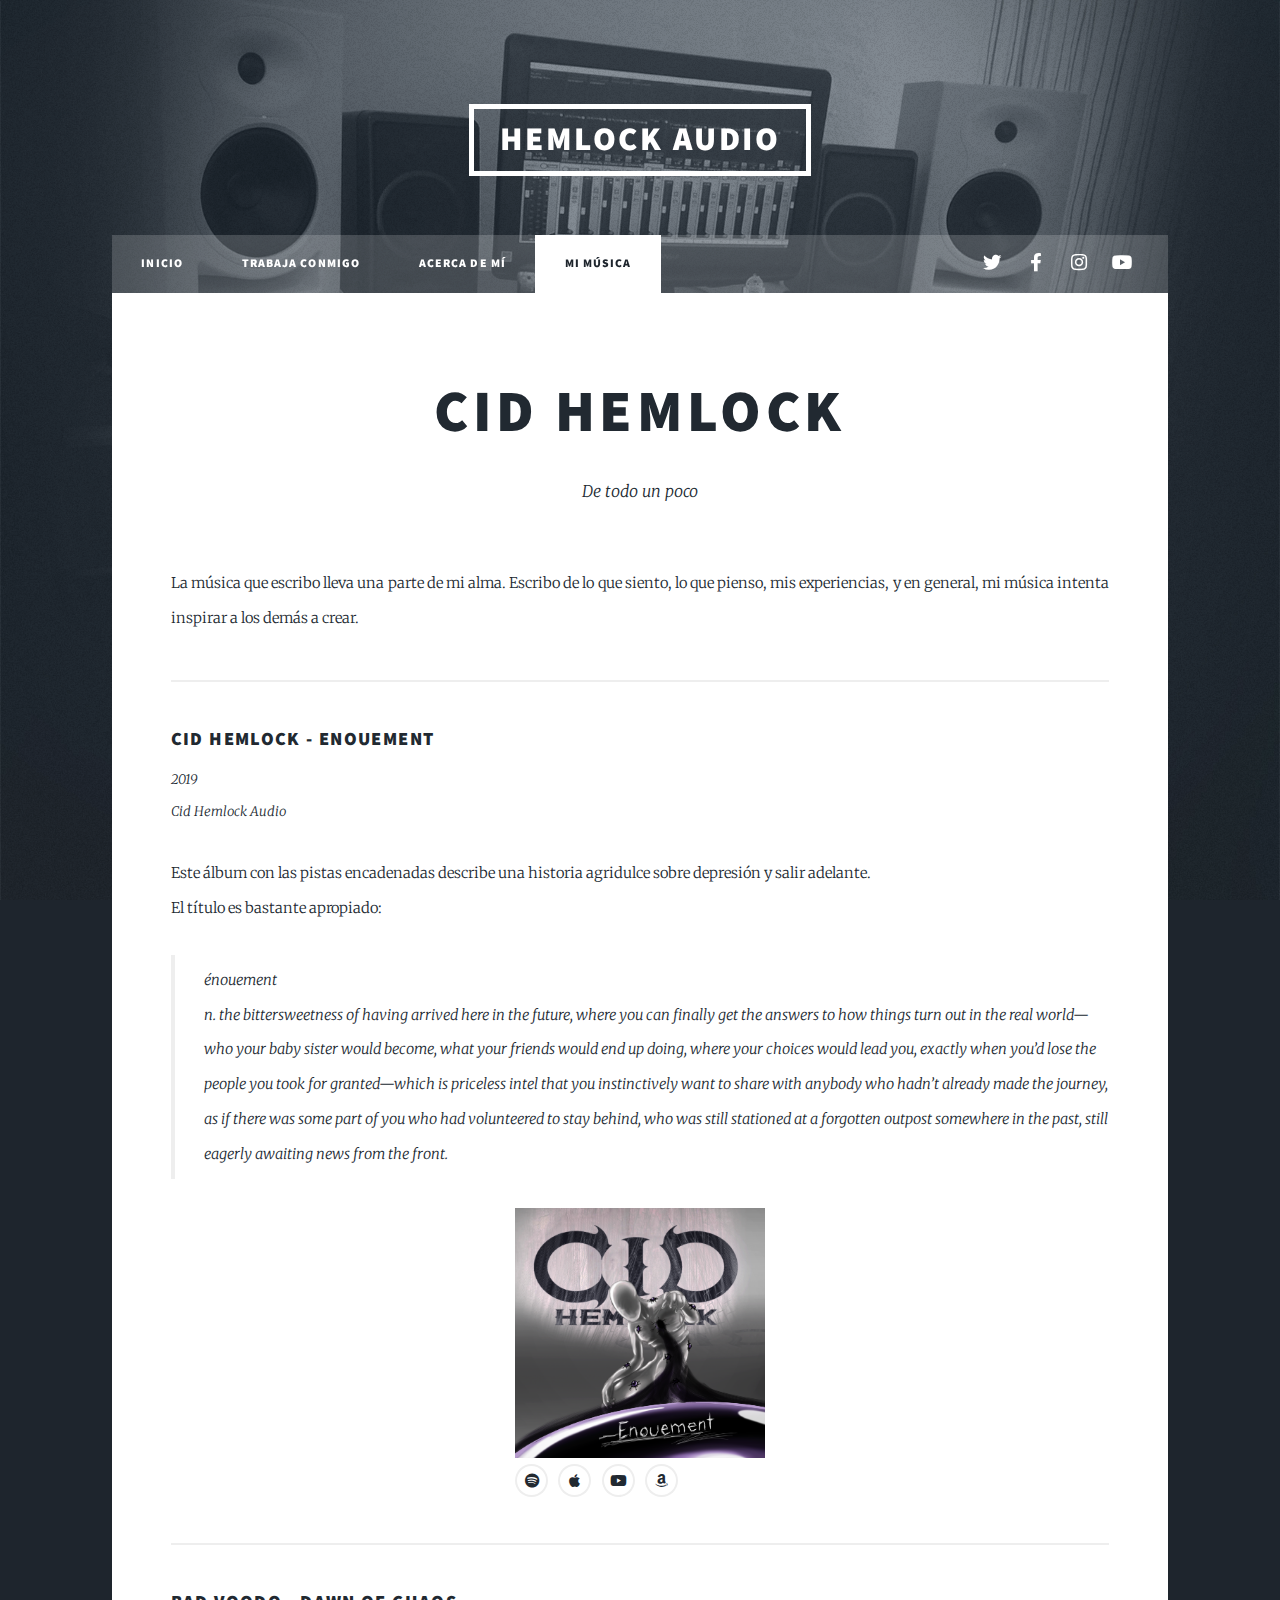
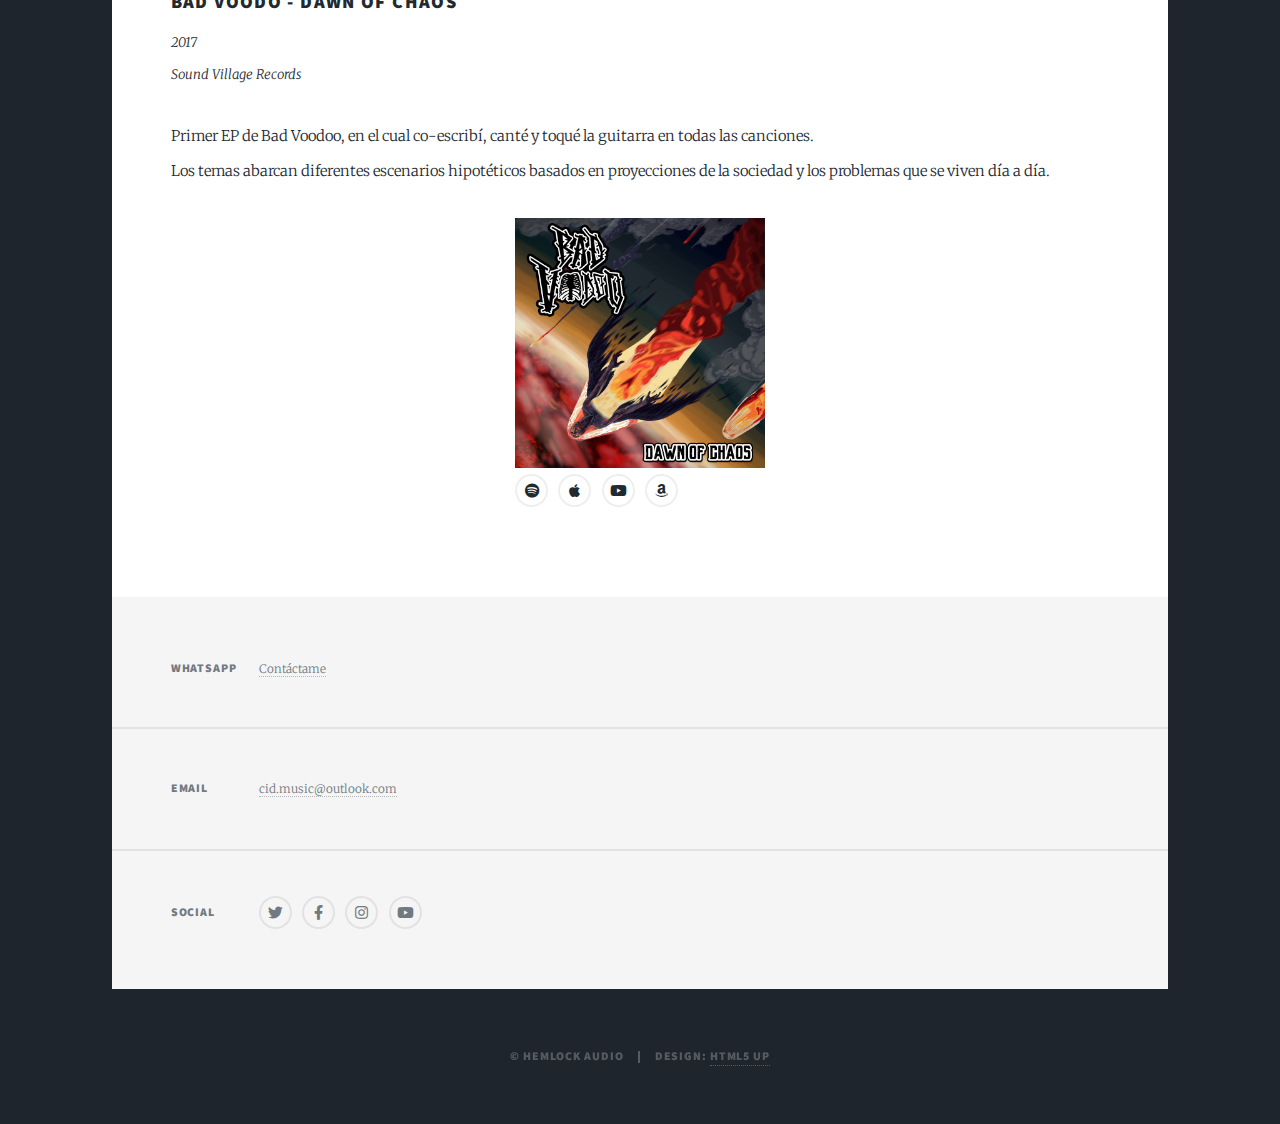
<file: my_music.html>
<!DOCTYPE HTML>
<!--
	Massively by HTML5 UP
	html5up.net | @ajlkn
	Free for personal and commercial use under the CCA 3.0 license (html5up.net/license)
-->
<html>
	<head>
		<title>Hemlock - Music</title>
		<meta charset="utf-8" />
		<meta name="viewport" content="width=device-width, initial-scale=1, user-scalable=no" />
		<link rel="stylesheet" href="assets/css/main.css" />
		<noscript><link rel="stylesheet" href="assets/css/noscript.css" /></noscript>
		<link rel="icon" href="images/Just_Logo.png">
	</head>
	<body class="is-preload">

		<!-- Wrapper -->
			<div id="wrapper">

				<!-- Header -->
					<header id="header">
						<a href="index.html" class="logo">Hemlock Audio</a>
					</header>

				<!-- Nav -->
					<nav id="nav">
						<ul class="links">
							<li><a href="index.html">Inicio</a></li>
							<li><a href="work_with_me.html">Trabaja conmigo</a></li>
							<li><a href="about_me.html">Acerca de mí</a></li>
							<li class="active" ><a href="#">Mi música</a></li>
						</ul>
						<ul class="icons">
							<li><a href="https://twitter.com/cidhemlock" class="icon brands fa-twitter"><span class="label">Twitter</span></a></li>
							<li><a href="https://www.facebook.com/CidHemlock" class="icon brands fa-facebook-f"><span class="label">Facebook</span></a></li>
							<li><a href="https://www.instagram.com/cidhemlock/" class="icon brands fa-instagram"><span class="label">Instagram</span></a></li>
							<li><a href="https://www.youtube.com/channel/UCQ17A3eOvTN5EAr5dof5how" class="icon brands fa-youtube"><span class="label">GitHub</span></a></li>
						</ul>
					</nav>

				<!-- Main -->
					<div id="main">

						<!-- Post -->
							<section class="post">
								<header class="major">
									<h1>Cid Hemlock</h1>
									<p>De todo un poco</p>
								</header>
								<!-- <div class="image main"><img src="images/pic01_1.jpg" alt="" /></div> -->
								<p>La música que escribo lleva una parte de mi alma. Escribo de lo que siento, lo que pienso, mis experiencias, y en general, mi música intenta inspirar a los demás a crear.</p>
								<hr />
								<header>
									<h3>Cid Hemlock - Enouement</h3>
									<p>2019 <br> Cid Hemlock Audio</p>
								</header>
								<p>Este álbum con las pistas encadenadas describe una historia agridulce sobre depresión y salir adelante.<br>El título es bastante apropiado:</p>
								<blockquote>énouement <br/>
								n. the bittersweetness of having arrived here in the future, where you can finally get the answers to how things turn out in the real world—who your baby sister would become, what your friends would end up doing, where your choices would lead you, exactly when you’d lose the people you took for granted—which is priceless intel that you instinctively want to share with anybody who hadn’t already made the journey, as if there was some part of you who had volunteered to stay behind, who was still stationed at a forgotten outpost somewhere in the past, still eagerly awaiting news from the front.</blockquote>
								
								<div class="image album"><img class="smaller" src="images/Enouement.png" alt="enouement cover" /></div>
									
								<ul class="icons alt centrado">
									<li><a href="https://open.spotify.com/album/4mKc3lbAYejhiXMELiZ5OE" target="_blank" class="icon brands alt fa-spotify"><span class="label">Spotify</span></a></li>
									<li><a href="https://music.apple.com/us/album/enouement/1466485001" target="_blank" class="icon brands alt fa-apple"><span class="label">YouTube Music</span></a></li>
									<li><a href="https://music.youtube.com/playlist?list=OLAK5uy_nmK4KyIShlpgLYjcCgGGVp41X8CS-U8Ak" target="_blank" class="icon brands alt fa-youtube"><span class="label">YouTube Music</span></a></li>
									<li><a href="https://music.amazon.com/albums/B07SKM3Q3K?marketplaceId=ATVPDKIKX0DER&musicTerritory=US" target="_blank" class="icon brands alt fa-amazon"><span class="label">Amazon Music</span></a></li>
								</ul>
								<hr />
								<header>
									<h3>Bad Voodo - Dawn of Chaos</h3>
									<p>2017 <br> Sound Village Records</p>
								</header>
								<p>Primer EP de Bad Voodoo, en el cual co-escribí, canté y toqué la guitarra en todas las canciones. <br> Los temas abarcan diferentes escenarios hipotéticos basados en proyecciones de la sociedad y los problemas que se viven día a día.</p>
								
								<div class="image album"><img class="smaller" src="images/Dawnofchaos.png" alt="Dawn of chaos cover" /></div>
									
								<ul class="icons alt centrado">
									<li><a href="https://open.spotify.com/album/09qIkrer84CUEsI4pdmlLX" target="_blank" class="icon brands alt fa-spotify"><span class="label">Spotify</span></a></li>
									<li><a href="https://music.apple.com/us/album/dawn-of-chaos/1304011248" target="_blank" class="icon brands alt fa-apple"><span class="label">YouTube Music</span></a></li>
									<li><a href="https://music.youtube.com/playlist?list=OLAK5uy_msU8jSovVAYSwKTURaQfddYvvjQQq8IpQ" target="_blank" class="icon brands alt fa-youtube"><span class="label">YouTube Music</span></a></li>
									<li><a href="https://music.amazon.com/albums/B076ZXXFHS?marketplaceId=ATVPDKIKX0DER&musicTerritory=US" target="_blank" class="icon brands alt fa-amazon"><span class="label">Amazon Music</span></a></li>
								</ul>
							</section>

					</div>

				<!-- Footer -->
					<footer id="footer">
						<!-- <section>
							<form method="post" action="#">
								<div class="fields">
									<div class="field">
										<label for="name">Name</label>
										<input type="text" name="name" id="name" />
									</div>
									<div class="field">
										<label for="email">Email</label>
										<input type="text" name="email" id="email" />
									</div>
									<div class="field">
										<label for="message">Message</label>
										<textarea name="message" id="message" rows="3"></textarea>
									</div>
								</div>
								<ul class="actions">
									<li><input type="submit" value="Send Message" /></li>
								</ul>
							</form>
						</section> -->
						<section class="split contact">
							<!-- <section class="alt">
								<h3>Address</h3>
								<p>1234 Somewhere Road #87257<br />
								Nashville, TN 00000-0000</p>
							</section> -->
							<section >
								<h3>WhatsApp</h3>
								<p><a href="https://wa.link/hwblsq" target="_blank">Contáctame</a></p>
							</section>
							<section>
								<h3>Email</h3>
								<p><a href="mailto:cid.music@outlook.com">cid.music@outlook.com</a></p>
							</section>
							<section>
								<h3>Social</h3>
								<ul class="icons alt">
									<li><a href="https://twitter.com/cidhemlock" class="icon brands alt fa-twitter"><span class="label">Twitter</span></a></li>
									<li><a href="https://www.facebook.com/CidHemlock" class="icon brands alt fa-facebook-f"><span class="label">Facebook</span></a></li>
									<li><a href="https://www.instagram.com/cidhemlock/" class="icon brands alt fa-instagram"><span class="label">Instagram</span></a></li>
									<li><a href="https://www.youtube.com/channel/UCQ17A3eOvTN5EAr5dof5how" class="icon brands alt fa-youtube"><span class="label">Youtube</span></a></li>
								</ul>
							</section>
						</section>
					</footer>

				<!-- Copyright -->
					<div id="copyright">
						<ul><li>&copy; Hemlock Audio</li><li>Design: <a href="https://html5up.net">HTML5 UP</a></li></ul>
					</div>

			</div>

		<!-- Scripts -->
			<script src="assets/js/jquery.min.js"></script>
			<script src="assets/js/jquery.scrollex.min.js"></script>
			<script src="assets/js/jquery.scrolly.min.js"></script>
			<script src="assets/js/browser.min.js"></script>
			<script src="assets/js/breakpoints.min.js"></script>
			<script src="assets/js/util.js"></script>
			<script src="assets/js/main.js"></script>
			<script>document.write('<script src="http://' + (location.host || 'localhost').split(':')[0] + ':35729/livereload.js?snipver=1"></' + 'script>')</script>
	</body>
</html>
</file>
<file: assets/css/main.css>
@import url(fontawesome-all.min.css);
@import url("https://fonts.googleapis.com/css?family=Merriweather:300,700,300italic,700italic|Source+Sans+Pro:900");

/*
	Massively by HTML5 UP
	html5up.net | @ajlkn
	Free for personal and commercial use under the CCA 3.0 license (html5up.net/license)
*/


html, body, div, span, applet, object,
iframe, h1, h2, h3, h4, h5, h6, p, blockquote,
pre, a, abbr, acronym, address, big, cite,
code, del, dfn, em, img, ins, kbd, q, s, samp,
small, strike, strong, sub, sup, tt, var, b,
u, i, center, dl, dt, dd, ol, ul, li, fieldset,
form, label, legend, table, caption, tbody,
tfoot, thead, tr, th, td, article, aside,
canvas, details, embed, figure, figcaption,
footer, header, hgroup, menu, nav, output, ruby,
section, summary, time, mark, audio, video {
	margin: 0;
	padding: 0;
	border: 0;
	font-size: 100%;
	font: inherit;
	vertical-align: baseline;}

article, aside, details, figcaption, figure,
footer, header, hgroup, menu, nav, section {
	display: block;}

body {
	line-height: 1;
}

ol, ul {
	list-style: none;
}

blockquote, q {
	quotes: none;
}

	blockquote:before, blockquote:after, q:before, q:after {
		content: '';
		content: none;
	}

table {
	border-collapse: collapse;
	border-spacing: 0;
}

body {
	-webkit-text-size-adjust: none;
}

mark {
	background-color: transparent;
	color: inherit;
}

input::-moz-focus-inner {
	border: 0;
	padding: 0;
}

input, select, textarea {
	-moz-appearance: none;
	-webkit-appearance: none;
	-ms-appearance: none;
	appearance: none;
}

/* Basic */

	@-ms-viewport {
		width: device-width;
	}

	body {
		-ms-overflow-style: scrollbar;
	}

	@media screen and (max-width: 480px) {

		html, body {
			min-width: 320px;
		}

	}

	html {
		box-sizing: border-box;
	}

	*, *:before, *:after {
		box-sizing: inherit;
	}

	body {
		background-color: #1e252d;
	}

		body.is-preload *, body.is-preload *:before, body.is-preload *:after {
			-moz-animation: none !important;
			-webkit-animation: none !important;
			-ms-animation: none !important;
			animation: none !important;
			-moz-transition: none !important;
			-webkit-transition: none !important;
			-ms-transition: none !important;
			transition: none !important;
		}

/* Type */

	html {
		font-size: 16pt;
	}

		@media screen and (max-width: 1680px) {

			html {
				font-size: 12pt;
			}

		}

		@media screen and (max-width: 1280px) {

			html {
				font-size: 11pt;
			}

		}

		@media screen and (max-width: 360px) {

			html {
				font-size: 10pt;
			}

		}

	body {
		color: #212931;
	}

	body, input, select, textarea {
		font-family: "Merriweather", Georgia, serif;
		font-weight: 300;
		font-size: 1rem;
		line-height: 2.375;
	}

	a {
		-moz-transition: color 0.2s ease-in-out, background-color 0.2s ease-in-out, border-color 0.2s ease-in-out, box-shadow 0.2s ease-in-out;
		-webkit-transition: color 0.2s ease-in-out, background-color 0.2s ease-in-out, border-color 0.2s ease-in-out, box-shadow 0.2s ease-in-out;
		-ms-transition: color 0.2s ease-in-out, background-color 0.2s ease-in-out, border-color 0.2s ease-in-out, box-shadow 0.2s ease-in-out;
		transition: color 0.2s ease-in-out, background-color 0.2s ease-in-out, border-color 0.2s ease-in-out, box-shadow 0.2s ease-in-out;
		border-bottom: dotted 1px;
		text-decoration: none;
	}

		a:hover {
			border-bottom-color: transparent;
		}

	strong, b {
		font-weight: 600;
	}

	em, i {
		font-style: italic;
	}

	p {
		text-align: justify;
		margin: 0 0 2rem 0;
	}

	h1, h2, h3, h4, h5, h6 {
		font-family: "Source Sans Pro", Helvetica, sans-serif;
		font-weight: 900;
		line-height: 1.5;
		letter-spacing: 0.075em;
		text-transform: uppercase;
		margin: 0 0 1rem 0;
	}

		h1 a, h2 a, h3 a, h4 a, h5 a, h6 a {
			border-bottom: 0;
			color: inherit;
			text-decoration: none;
		}

	h1 {
		font-size: 4rem;
		line-height: 1.1;
		margin: 0 0 2rem 0;
	}

	h2 {
		font-size: 1.75rem;
		line-height: 1.3;
		margin: 0 0 1.5rem 0;
	}

	h3 {
		font-size: 1.25rem;
		margin: 0 0 1.5rem 0;
	}

	h4 {
		font-size: 1rem;
	}

	h5 {
		font-size: 0.9rem;
	}

	h6 {
		font-size: 0.8rem;
	}

	sub {
		font-size: 0.8rem;
		position: relative;
		top: 0.5rem;
	}

	sup {
		font-size: 0.8rem;
		position: relative;
		top: -0.5rem;
	}

	blockquote {
		border-left: solid 4px;
		font-style: italic;
		margin: 0 0 2rem 0;
		padding: 0.5rem 0 0.5rem 2rem;
	}

	code {
		border: solid 2px;
		font-family: "Courier New", monospace;
		font-size: 0.9rem;
		margin: 0 0.25rem;
		padding: 0.25rem 0.65rem;
	}

	pre {
		-webkit-overflow-scrolling: touch;
		font-family: "Courier New", monospace;
		font-size: 0.9rem;
		margin: 0 0 2rem 0;
	}

		pre code {
			display: block;
			line-height: 1.75;
			padding: 1rem 1.5rem;
			overflow-x: auto;
		}

	hr {
		border: 0;
		border-bottom: solid 2px;
		margin: 3rem 0;
	}

		hr.major {
			margin: 5rem 0;
		}

	.align-left {
		text-align: left;
	}

	.align-center {
		text-align: center;
	}

	.align-right {
		text-align: right;
	}

	input, select, textarea {
		color: #212931;
	}

	a {
		color: #212931;
		border-bottom-color: rgba(33, 41, 49, 0.5);
	}

		a:hover {
			border-bottom-color: transparent;
			color: #18bfef ;
		}

	strong, b {
		color: #212931;
	}

	h1, h2, h3, h4, h5, h6 {
		color: #212931;
	}

	blockquote {
		border-left-color: #eeeeee;
	}

	code {
		background: rgba(220, 220, 220, 0.25);
		border-color: #eeeeee;
	}

	hr {
		border-bottom-color: #eeeeee;
	}

/* Row */

	.row {
		display: flex;
		flex-wrap: wrap;
		box-sizing: border-box;
		align-items: stretch;
	}

		.row > * {
			box-sizing: border-box;
		}

		.row.gtr-uniform > * > :last-child {
			margin-bottom: 0;
		}

		.row.aln-left {
			justify-content: flex-start;
		}

		.row.aln-center {
			justify-content: center;
		}

		.row.aln-right {
			justify-content: flex-end;
		}

		.row.aln-top {
			align-items: flex-start;
		}

		.row.aln-middle {
			align-items: center;
		}

		.row.aln-bottom {
			align-items: flex-end;
		}

		.row > .imp {
			order: -1;
		}

		.row > .col-1 {
			width: 8.33333%;
		}

		.row > .off-1 {
			margin-left: 8.33333%;
		}

		.row > .col-2 {
			width: 16.66667%;
		}

		.row > .off-2 {
			margin-left: 16.66667%;
		}

		.row > .col-3 {
			width: 25%;
		}

		.row > .off-3 {
			margin-left: 25%;
		}

		.row > .col-4 {
			width: 33.33333%;
		}

		.row > .off-4 {
			margin-left: 33.33333%;
		}

		.row > .col-5 {
			width: 41.66667%;
		}

		.row > .off-5 {
			margin-left: 41.66667%;
		}

		.row > .col-6 {
			width: 50%;
		}

		.row > .off-6 {
			margin-left: 50%;
		}

		.row > .col-7 {
			width: 58.33333%;
		}

		.row > .off-7 {
			margin-left: 58.33333%;
		}

		.row > .col-8 {
			width: 66.66667%;
		}

		.row > .off-8 {
			margin-left: 66.66667%;
		}

		.row > .col-9 {
			width: 75%;
		}

		.row > .off-9 {
			margin-left: 75%;
		}

		.row > .col-10 {
			width: 83.33333%;
		}

		.row > .off-10 {
			margin-left: 83.33333%;
		}

		.row > .col-11 {
			width: 91.66667%;
		}

		.row > .off-11 {
			margin-left: 91.66667%;
		}

		.row > .col-12 {
			width: 100%;
		}

		.row > .off-12 {
			margin-left: 100%;
		}

		.row.gtr-0 {
			margin-top: 0;
			margin-left: 0rem;
		}

			.row.gtr-0 > * {
				padding: 0 0 0 0rem;
			}

			.row.gtr-0.gtr-uniform {
				margin-top: 0rem;
			}

				.row.gtr-0.gtr-uniform > * {
					padding-top: 0rem;
				}

		.row.gtr-25 {
			margin-top: 0;
			margin-left: -0.375rem;
		}

			.row.gtr-25 > * {
				padding: 0 0 0 0.375rem;
			}

			.row.gtr-25.gtr-uniform {
				margin-top: -0.375rem;
			}

				.row.gtr-25.gtr-uniform > * {
					padding-top: 0.375rem;
				}

		.row.gtr-50 {
			margin-top: 0;
			margin-left: -0.75rem;
		}

			.row.gtr-50 > * {
				padding: 0 0 0 0.75rem;
			}

			.row.gtr-50.gtr-uniform {
				margin-top: -0.75rem;
			}

				.row.gtr-50.gtr-uniform > * {
					padding-top: 0.75rem;
				}

		.row {
			margin-top: 0;
			margin-left: -1.5rem;
		}

			.row > * {
				padding: 0 0 0 1.5rem;
			}

			.row.gtr-uniform {
				margin-top: -1.5rem;
			}

				.row.gtr-uniform > * {
					padding-top: 1.5rem;
				}

		.row.gtr-150 {
			margin-top: 0;
			margin-left: -2.25rem;
		}

			.row.gtr-150 > * {
				padding: 0 0 0 2.25rem;
			}

			.row.gtr-150.gtr-uniform {
				margin-top: -2.25rem;
			}

				.row.gtr-150.gtr-uniform > * {
					padding-top: 2.25rem;
				}

		.row.gtr-200 {
			margin-top: 0;
			margin-left: -3rem;
		}

			.row.gtr-200 > * {
				padding: 0 0 0 3rem;
			}

			.row.gtr-200.gtr-uniform {
				margin-top: -3rem;
			}

				.row.gtr-200.gtr-uniform > * {
					padding-top: 3rem;
				}

		@media screen and (max-width: 1680px) {

			.row {
				display: flex;
				flex-wrap: wrap;
				box-sizing: border-box;
				align-items: stretch;
			}

				.row > * {
					box-sizing: border-box;
				}

				.row.gtr-uniform > * > :last-child {
					margin-bottom: 0;
				}

				.row.aln-left {
					justify-content: flex-start;
				}

				.row.aln-center {
					justify-content: center;
				}

				.row.aln-right {
					justify-content: flex-end;
				}

				.row.aln-top {
					align-items: flex-start;
				}

				.row.aln-middle {
					align-items: center;
				}

				.row.aln-bottom {
					align-items: flex-end;
				}

				.row > .imp-xlarge {
					order: -1;
				}

				.row > .col-1-xlarge {
					width: 8.33333%;
				}

				.row > .off-1-xlarge {
					margin-left: 8.33333%;
				}

				.row > .col-2-xlarge {
					width: 16.66667%;
				}

				.row > .off-2-xlarge {
					margin-left: 16.66667%;
				}

				.row > .col-3-xlarge {
					width: 25%;
				}

				.row > .off-3-xlarge {
					margin-left: 25%;
				}

				.row > .col-4-xlarge {
					width: 33.33333%;
				}

				.row > .off-4-xlarge {
					margin-left: 33.33333%;
				}

				.row > .col-5-xlarge {
					width: 41.66667%;
				}

				.row > .off-5-xlarge {
					margin-left: 41.66667%;
				}

				.row > .col-6-xlarge {
					width: 50%;
				}

				.row > .off-6-xlarge {
					margin-left: 50%;
				}

				.row > .col-7-xlarge {
					width: 58.33333%;
				}

				.row > .off-7-xlarge {
					margin-left: 58.33333%;
				}

				.row > .col-8-xlarge {
					width: 66.66667%;
				}

				.row > .off-8-xlarge {
					margin-left: 66.66667%;
				}

				.row > .col-9-xlarge {
					width: 75%;
				}

				.row > .off-9-xlarge {
					margin-left: 75%;
				}

				.row > .col-10-xlarge {
					width: 83.33333%;
				}

				.row > .off-10-xlarge {
					margin-left: 83.33333%;
				}

				.row > .col-11-xlarge {
					width: 91.66667%;
				}

				.row > .off-11-xlarge {
					margin-left: 91.66667%;
				}

				.row > .col-12-xlarge {
					width: 100%;
				}

				.row > .off-12-xlarge {
					margin-left: 100%;
				}

				.row.gtr-0 {
					margin-top: 0;
					margin-left: 0rem;
				}

					.row.gtr-0 > * {
						padding: 0 0 0 0rem;
					}

					.row.gtr-0.gtr-uniform {
						margin-top: 0rem;
					}

						.row.gtr-0.gtr-uniform > * {
							padding-top: 0rem;
						}

				.row.gtr-25 {
					margin-top: 0;
					margin-left: -0.375rem;
				}

					.row.gtr-25 > * {
						padding: 0 0 0 0.375rem;
					}

					.row.gtr-25.gtr-uniform {
						margin-top: -0.375rem;
					}

						.row.gtr-25.gtr-uniform > * {
							padding-top: 0.375rem;
						}

				.row.gtr-50 {
					margin-top: 0;
					margin-left: -0.75rem;
				}

					.row.gtr-50 > * {
						padding: 0 0 0 0.75rem;
					}

					.row.gtr-50.gtr-uniform {
						margin-top: -0.75rem;
					}

						.row.gtr-50.gtr-uniform > * {
							padding-top: 0.75rem;
						}

				.row {
					margin-top: 0;
					margin-left: -1.5rem;
				}

					.row > * {
						padding: 0 0 0 1.5rem;
					}

					.row.gtr-uniform {
						margin-top: -1.5rem;
					}

						.row.gtr-uniform > * {
							padding-top: 1.5rem;
						}

				.row.gtr-150 {
					margin-top: 0;
					margin-left: -2.25rem;
				}

					.row.gtr-150 > * {
						padding: 0 0 0 2.25rem;
					}

					.row.gtr-150.gtr-uniform {
						margin-top: -2.25rem;
					}

						.row.gtr-150.gtr-uniform > * {
							padding-top: 2.25rem;
						}

				.row.gtr-200 {
					margin-top: 0;
					margin-left: -3rem;
				}

					.row.gtr-200 > * {
						padding: 0 0 0 3rem;
					}

					.row.gtr-200.gtr-uniform {
						margin-top: -3rem;
					}

						.row.gtr-200.gtr-uniform > * {
							padding-top: 3rem;
						}

		}

		@media screen and (max-width: 1280px) {

			.row {
				display: flex;
				flex-wrap: wrap;
				box-sizing: border-box;
				align-items: stretch;
			}

				.row > * {
					box-sizing: border-box;
				}

				.row.gtr-uniform > * > :last-child {
					margin-bottom: 0;
				}

				.row.aln-left {
					justify-content: flex-start;
				}

				.row.aln-center {
					justify-content: center;
				}

				.row.aln-right {
					justify-content: flex-end;
				}

				.row.aln-top {
					align-items: flex-start;
				}

				.row.aln-middle {
					align-items: center;
				}

				.row.aln-bottom {
					align-items: flex-end;
				}

				.row > .imp-large {
					order: -1;
				}

				.row > .col-1-large {
					width: 8.33333%;
				}

				.row > .off-1-large {
					margin-left: 8.33333%;
				}

				.row > .col-2-large {
					width: 16.66667%;
				}

				.row > .off-2-large {
					margin-left: 16.66667%;
				}

				.row > .col-3-large {
					width: 25%;
				}

				.row > .off-3-large {
					margin-left: 25%;
				}

				.row > .col-4-large {
					width: 33.33333%;
				}

				.row > .off-4-large {
					margin-left: 33.33333%;
				}

				.row > .col-5-large {
					width: 41.66667%;
				}

				.row > .off-5-large {
					margin-left: 41.66667%;
				}

				.row > .col-6-large {
					width: 50%;
				}

				.row > .off-6-large {
					margin-left: 50%;
				}

				.row > .col-7-large {
					width: 58.33333%;
				}

				.row > .off-7-large {
					margin-left: 58.33333%;
				}

				.row > .col-8-large {
					width: 66.66667%;
				}

				.row > .off-8-large {
					margin-left: 66.66667%;
				}

				.row > .col-9-large {
					width: 75%;
				}

				.row > .off-9-large {
					margin-left: 75%;
				}

				.row > .col-10-large {
					width: 83.33333%;
				}

				.row > .off-10-large {
					margin-left: 83.33333%;
				}

				.row > .col-11-large {
					width: 91.66667%;
				}

				.row > .off-11-large {
					margin-left: 91.66667%;
				}

				.row > .col-12-large {
					width: 100%;
				}

				.row > .off-12-large {
					margin-left: 100%;
				}

				.row.gtr-0 {
					margin-top: 0;
					margin-left: 0rem;
				}

					.row.gtr-0 > * {
						padding: 0 0 0 0rem;
					}

					.row.gtr-0.gtr-uniform {
						margin-top: 0rem;
					}

						.row.gtr-0.gtr-uniform > * {
							padding-top: 0rem;
						}

				.row.gtr-25 {
					margin-top: 0;
					margin-left: -0.375rem;
				}

					.row.gtr-25 > * {
						padding: 0 0 0 0.375rem;
					}

					.row.gtr-25.gtr-uniform {
						margin-top: -0.375rem;
					}

						.row.gtr-25.gtr-uniform > * {
							padding-top: 0.375rem;
						}

				.row.gtr-50 {
					margin-top: 0;
					margin-left: -0.75rem;
				}

					.row.gtr-50 > * {
						padding: 0 0 0 0.75rem;
					}

					.row.gtr-50.gtr-uniform {
						margin-top: -0.75rem;
					}

						.row.gtr-50.gtr-uniform > * {
							padding-top: 0.75rem;
						}

				.row {
					margin-top: 0;
					margin-left: -1.5rem;
				}

					.row > * {
						padding: 0 0 0 1.5rem;
					}

					.row.gtr-uniform {
						margin-top: -1.5rem;
					}

						.row.gtr-uniform > * {
							padding-top: 1.5rem;
						}

				.row.gtr-150 {
					margin-top: 0;
					margin-left: -2.25rem;
				}

					.row.gtr-150 > * {
						padding: 0 0 0 2.25rem;
					}

					.row.gtr-150.gtr-uniform {
						margin-top: -2.25rem;
					}

						.row.gtr-150.gtr-uniform > * {
							padding-top: 2.25rem;
						}

				.row.gtr-200 {
					margin-top: 0;
					margin-left: -3rem;
				}

					.row.gtr-200 > * {
						padding: 0 0 0 3rem;
					}

					.row.gtr-200.gtr-uniform {
						margin-top: -3rem;
					}

						.row.gtr-200.gtr-uniform > * {
							padding-top: 3rem;
						}

		}

		@media screen and (max-width: 980px) {

			.row {
				display: flex;
				flex-wrap: wrap;
				box-sizing: border-box;
				align-items: stretch;
			}

				.row > * {
					box-sizing: border-box;
				}

				.row.gtr-uniform > * > :last-child {
					margin-bottom: 0;
				}

				.row.aln-left {
					justify-content: flex-start;
				}

				.row.aln-center {
					justify-content: center;
				}

				.row.aln-right {
					justify-content: flex-end;
				}

				.row.aln-top {
					align-items: flex-start;
				}

				.row.aln-middle {
					align-items: center;
				}

				.row.aln-bottom {
					align-items: flex-end;
				}

				.row > .imp-medium {
					order: -1;
				}

				.row > .col-1-medium {
					width: 8.33333%;
				}

				.row > .off-1-medium {
					margin-left: 8.33333%;
				}

				.row > .col-2-medium {
					width: 16.66667%;
				}

				.row > .off-2-medium {
					margin-left: 16.66667%;
				}

				.row > .col-3-medium {
					width: 25%;
				}

				.row > .off-3-medium {
					margin-left: 25%;
				}

				.row > .col-4-medium {
					width: 33.33333%;
				}

				.row > .off-4-medium {
					margin-left: 33.33333%;
				}

				.row > .col-5-medium {
					width: 41.66667%;
				}

				.row > .off-5-medium {
					margin-left: 41.66667%;
				}

				.row > .col-6-medium {
					width: 50%;
				}

				.row > .off-6-medium {
					margin-left: 50%;
				}

				.row > .col-7-medium {
					width: 58.33333%;
				}

				.row > .off-7-medium {
					margin-left: 58.33333%;
				}

				.row > .col-8-medium {
					width: 66.66667%;
				}

				.row > .off-8-medium {
					margin-left: 66.66667%;
				}

				.row > .col-9-medium {
					width: 75%;
				}

				.row > .off-9-medium {
					margin-left: 75%;
				}

				.row > .col-10-medium {
					width: 83.33333%;
				}

				.row > .off-10-medium {
					margin-left: 83.33333%;
				}

				.row > .col-11-medium {
					width: 91.66667%;
				}

				.row > .off-11-medium {
					margin-left: 91.66667%;
				}

				.row > .col-12-medium {
					width: 100%;
				}

				.row > .off-12-medium {
					margin-left: 100%;
				}

				.row.gtr-0 {
					margin-top: 0;
					margin-left: 0rem;
				}

					.row.gtr-0 > * {
						padding: 0 0 0 0rem;
					}

					.row.gtr-0.gtr-uniform {
						margin-top: 0rem;
					}

						.row.gtr-0.gtr-uniform > * {
							padding-top: 0rem;
						}

				.row.gtr-25 {
					margin-top: 0;
					margin-left: -0.375rem;
				}

					.row.gtr-25 > * {
						padding: 0 0 0 0.375rem;
					}

					.row.gtr-25.gtr-uniform {
						margin-top: -0.375rem;
					}

						.row.gtr-25.gtr-uniform > * {
							padding-top: 0.375rem;
						}

				.row.gtr-50 {
					margin-top: 0;
					margin-left: -0.75rem;
				}

					.row.gtr-50 > * {
						padding: 0 0 0 0.75rem;
					}

					.row.gtr-50.gtr-uniform {
						margin-top: -0.75rem;
					}

						.row.gtr-50.gtr-uniform > * {
							padding-top: 0.75rem;
						}

				.row {
					margin-top: 0;
					margin-left: -1.5rem;
				}

					.row > * {
						padding: 0 0 0 1.5rem;
					}

					.row.gtr-uniform {
						margin-top: -1.5rem;
					}

						.row.gtr-uniform > * {
							padding-top: 1.5rem;
						}

				.row.gtr-150 {
					margin-top: 0;
					margin-left: -2.25rem;
				}

					.row.gtr-150 > * {
						padding: 0 0 0 2.25rem;
					}

					.row.gtr-150.gtr-uniform {
						margin-top: -2.25rem;
					}

						.row.gtr-150.gtr-uniform > * {
							padding-top: 2.25rem;
						}

				.row.gtr-200 {
					margin-top: 0;
					margin-left: -3rem;
				}

					.row.gtr-200 > * {
						padding: 0 0 0 3rem;
					}

					.row.gtr-200.gtr-uniform {
						margin-top: -3rem;
					}

						.row.gtr-200.gtr-uniform > * {
							padding-top: 3rem;
						}

		}

		@media screen and (max-width: 736px) {

			.row {
				display: flex;
				flex-wrap: wrap;
				box-sizing: border-box;
				align-items: stretch;
			}

				.row > * {
					box-sizing: border-box;
				}

				.row.gtr-uniform > * > :last-child {
					margin-bottom: 0;
				}

				.row.aln-left {
					justify-content: flex-start;
				}

				.row.aln-center {
					justify-content: center;
				}

				.row.aln-right {
					justify-content: flex-end;
				}

				.row.aln-top {
					align-items: flex-start;
				}

				.row.aln-middle {
					align-items: center;
				}

				.row.aln-bottom {
					align-items: flex-end;
				}

				.row > .imp-small {
					order: -1;
				}

				.row > .col-1-small {
					width: 8.33333%;
				}

				.row > .off-1-small {
					margin-left: 8.33333%;
				}

				.row > .col-2-small {
					width: 16.66667%;
				}

				.row > .off-2-small {
					margin-left: 16.66667%;
				}

				.row > .col-3-small {
					width: 25%;
				}

				.row > .off-3-small {
					margin-left: 25%;
				}

				.row > .col-4-small {
					width: 33.33333%;
				}

				.row > .off-4-small {
					margin-left: 33.33333%;
				}

				.row > .col-5-small {
					width: 41.66667%;
				}

				.row > .off-5-small {
					margin-left: 41.66667%;
				}

				.row > .col-6-small {
					width: 50%;
				}

				.row > .off-6-small {
					margin-left: 50%;
				}

				.row > .col-7-small {
					width: 58.33333%;
				}

				.row > .off-7-small {
					margin-left: 58.33333%;
				}

				.row > .col-8-small {
					width: 66.66667%;
				}

				.row > .off-8-small {
					margin-left: 66.66667%;
				}

				.row > .col-9-small {
					width: 75%;
				}

				.row > .off-9-small {
					margin-left: 75%;
				}

				.row > .col-10-small {
					width: 83.33333%;
				}

				.row > .off-10-small {
					margin-left: 83.33333%;
				}

				.row > .col-11-small {
					width: 91.66667%;
				}

				.row > .off-11-small {
					margin-left: 91.66667%;
				}

				.row > .col-12-small {
					width: 100%;
				}

				.row > .off-12-small {
					margin-left: 100%;
				}

				.row.gtr-0 {
					margin-top: 0;
					margin-left: 0rem;
				}

					.row.gtr-0 > * {
						padding: 0 0 0 0rem;
					}

					.row.gtr-0.gtr-uniform {
						margin-top: 0rem;
					}

						.row.gtr-0.gtr-uniform > * {
							padding-top: 0rem;
						}

				.row.gtr-25 {
					margin-top: 0;
					margin-left: -0.375rem;
				}

					.row.gtr-25 > * {
						padding: 0 0 0 0.375rem;
					}

					.row.gtr-25.gtr-uniform {
						margin-top: -0.375rem;
					}

						.row.gtr-25.gtr-uniform > * {
							padding-top: 0.375rem;
						}

				.row.gtr-50 {
					margin-top: 0;
					margin-left: -0.75rem;
				}

					.row.gtr-50 > * {
						padding: 0 0 0 0.75rem;
					}

					.row.gtr-50.gtr-uniform {
						margin-top: -0.75rem;
					}

						.row.gtr-50.gtr-uniform > * {
							padding-top: 0.75rem;
						}

				.row {
					margin-top: 0;
					margin-left: -1.5rem;
				}

					.row > * {
						padding: 0 0 0 1.5rem;
					}

					.row.gtr-uniform {
						margin-top: -1.5rem;
					}

						.row.gtr-uniform > * {
							padding-top: 1.5rem;
						}

				.row.gtr-150 {
					margin-top: 0;
					margin-left: -2.25rem;
				}

					.row.gtr-150 > * {
						padding: 0 0 0 2.25rem;
					}

					.row.gtr-150.gtr-uniform {
						margin-top: -2.25rem;
					}

						.row.gtr-150.gtr-uniform > * {
							padding-top: 2.25rem;
						}

				.row.gtr-200 {
					margin-top: 0;
					margin-left: -3rem;
				}

					.row.gtr-200 > * {
						padding: 0 0 0 3rem;
					}

					.row.gtr-200.gtr-uniform {
						margin-top: -3rem;
					}

						.row.gtr-200.gtr-uniform > * {
							padding-top: 3rem;
						}

		}

		@media screen and (max-width: 480px) {

			.row {
				display: flex;
				flex-wrap: wrap;
				box-sizing: border-box;
				align-items: stretch;
			}

				.row > * {
					box-sizing: border-box;
				}

				.row.gtr-uniform > * > :last-child {
					margin-bottom: 0;
				}

				.row.aln-left {
					justify-content: flex-start;
				}

				.row.aln-center {
					justify-content: center;
				}

				.row.aln-right {
					justify-content: flex-end;
				}

				.row.aln-top {
					align-items: flex-start;
				}

				.row.aln-middle {
					align-items: center;
				}

				.row.aln-bottom {
					align-items: flex-end;
				}

				.row > .imp-xsmall {
					order: -1;
				}

				.row > .col-1-xsmall {
					width: 8.33333%;
				}

				.row > .off-1-xsmall {
					margin-left: 8.33333%;
				}

				.row > .col-2-xsmall {
					width: 16.66667%;
				}

				.row > .off-2-xsmall {
					margin-left: 16.66667%;
				}

				.row > .col-3-xsmall {
					width: 25%;
				}

				.row > .off-3-xsmall {
					margin-left: 25%;
				}

				.row > .col-4-xsmall {
					width: 33.33333%;
				}

				.row > .off-4-xsmall {
					margin-left: 33.33333%;
				}

				.row > .col-5-xsmall {
					width: 41.66667%;
				}

				.row > .off-5-xsmall {
					margin-left: 41.66667%;
				}

				.row > .col-6-xsmall {
					width: 50%;
				}

				.row > .off-6-xsmall {
					margin-left: 50%;
				}

				.row > .col-7-xsmall {
					width: 58.33333%;
				}

				.row > .off-7-xsmall {
					margin-left: 58.33333%;
				}

				.row > .col-8-xsmall {
					width: 66.66667%;
				}

				.row > .off-8-xsmall {
					margin-left: 66.66667%;
				}

				.row > .col-9-xsmall {
					width: 75%;
				}

				.row > .off-9-xsmall {
					margin-left: 75%;
				}

				.row > .col-10-xsmall {
					width: 83.33333%;
				}

				.row > .off-10-xsmall {
					margin-left: 83.33333%;
				}

				.row > .col-11-xsmall {
					width: 91.66667%;
				}

				.row > .off-11-xsmall {
					margin-left: 91.66667%;
				}

				.row > .col-12-xsmall {
					width: 100%;
				}

				.row > .off-12-xsmall {
					margin-left: 100%;
				}

				.row.gtr-0 {
					margin-top: 0;
					margin-left: 0rem;
				}

					.row.gtr-0 > * {
						padding: 0 0 0 0rem;
					}

					.row.gtr-0.gtr-uniform {
						margin-top: 0rem;
					}

						.row.gtr-0.gtr-uniform > * {
							padding-top: 0rem;
						}

				.row.gtr-25 {
					margin-top: 0;
					margin-left: -0.375rem;
				}

					.row.gtr-25 > * {
						padding: 0 0 0 0.375rem;
					}

					.row.gtr-25.gtr-uniform {
						margin-top: -0.375rem;
					}

						.row.gtr-25.gtr-uniform > * {
							padding-top: 0.375rem;
						}

				.row.gtr-50 {
					margin-top: 0;
					margin-left: -0.75rem;
				}

					.row.gtr-50 > * {
						padding: 0 0 0 0.75rem;
					}

					.row.gtr-50.gtr-uniform {
						margin-top: -0.75rem;
					}

						.row.gtr-50.gtr-uniform > * {
							padding-top: 0.75rem;
						}

				.row {
					margin-top: 0;
					margin-left: -1.5rem;
				}

					.row > * {
						padding: 0 0 0 1.5rem;
					}

					.row.gtr-uniform {
						margin-top: -1.5rem;
					}

						.row.gtr-uniform > * {
							padding-top: 1.5rem;
						}

				.row.gtr-150 {
					margin-top: 0;
					margin-left: -2.25rem;
				}

					.row.gtr-150 > * {
						padding: 0 0 0 2.25rem;
					}

					.row.gtr-150.gtr-uniform {
						margin-top: -2.25rem;
					}

						.row.gtr-150.gtr-uniform > * {
							padding-top: 2.25rem;
						}

				.row.gtr-200 {
					margin-top: 0;
					margin-left: -3rem;
				}

					.row.gtr-200 > * {
						padding: 0 0 0 3rem;
					}

					.row.gtr-200.gtr-uniform {
						margin-top: -3rem;
					}

						.row.gtr-200.gtr-uniform > * {
							padding-top: 3rem;
						}

		}

		@media screen and (max-width: 360px) {

			.row {
				display: flex;
				flex-wrap: wrap;
				box-sizing: border-box;
				align-items: stretch;
			}

				.row > * {
					box-sizing: border-box;
				}

				.row.gtr-uniform > * > :last-child {
					margin-bottom: 0;
				}

				.row.aln-left {
					justify-content: flex-start;
				}

				.row.aln-center {
					justify-content: center;
				}

				.row.aln-right {
					justify-content: flex-end;
				}

				.row.aln-top {
					align-items: flex-start;
				}

				.row.aln-middle {
					align-items: center;
				}

				.row.aln-bottom {
					align-items: flex-end;
				}

				.row > .imp-xxsmall {
					order: -1;
				}

				.row > .col-1-xxsmall {
					width: 8.33333%;
				}

				.row > .off-1-xxsmall {
					margin-left: 8.33333%;
				}

				.row > .col-2-xxsmall {
					width: 16.66667%;
				}

				.row > .off-2-xxsmall {
					margin-left: 16.66667%;
				}

				.row > .col-3-xxsmall {
					width: 25%;
				}

				.row > .off-3-xxsmall {
					margin-left: 25%;
				}

				.row > .col-4-xxsmall {
					width: 33.33333%;
				}

				.row > .off-4-xxsmall {
					margin-left: 33.33333%;
				}

				.row > .col-5-xxsmall {
					width: 41.66667%;
				}

				.row > .off-5-xxsmall {
					margin-left: 41.66667%;
				}

				.row > .col-6-xxsmall {
					width: 50%;
				}

				.row > .off-6-xxsmall {
					margin-left: 50%;
				}

				.row > .col-7-xxsmall {
					width: 58.33333%;
				}

				.row > .off-7-xxsmall {
					margin-left: 58.33333%;
				}

				.row > .col-8-xxsmall {
					width: 66.66667%;
				}

				.row > .off-8-xxsmall {
					margin-left: 66.66667%;
				}

				.row > .col-9-xxsmall {
					width: 75%;
				}

				.row > .off-9-xxsmall {
					margin-left: 75%;
				}

				.row > .col-10-xxsmall {
					width: 83.33333%;
				}

				.row > .off-10-xxsmall {
					margin-left: 83.33333%;
				}

				.row > .col-11-xxsmall {
					width: 91.66667%;
				}

				.row > .off-11-xxsmall {
					margin-left: 91.66667%;
				}

				.row > .col-12-xxsmall {
					width: 100%;
				}

				.row > .off-12-xxsmall {
					margin-left: 100%;
				}

				.row.gtr-0 {
					margin-top: 0;
					margin-left: 0rem;
				}

					.row.gtr-0 > * {
						padding: 0 0 0 0rem;
					}

					.row.gtr-0.gtr-uniform {
						margin-top: 0rem;
					}

						.row.gtr-0.gtr-uniform > * {
							padding-top: 0rem;
						}

				.row.gtr-25 {
					margin-top: 0;
					margin-left: -0.375rem;
				}

					.row.gtr-25 > * {
						padding: 0 0 0 0.375rem;
					}

					.row.gtr-25.gtr-uniform {
						margin-top: -0.375rem;
					}

						.row.gtr-25.gtr-uniform > * {
							padding-top: 0.375rem;
						}

				.row.gtr-50 {
					margin-top: 0;
					margin-left: -0.75rem;
				}

					.row.gtr-50 > * {
						padding: 0 0 0 0.75rem;
					}

					.row.gtr-50.gtr-uniform {
						margin-top: -0.75rem;
					}

						.row.gtr-50.gtr-uniform > * {
							padding-top: 0.75rem;
						}

				.row {
					margin-top: 0;
					margin-left: -1.5rem;
				}

					.row > * {
						padding: 0 0 0 1.5rem;
					}

					.row.gtr-uniform {
						margin-top: -1.5rem;
					}

						.row.gtr-uniform > * {
							padding-top: 1.5rem;
						}

				.row.gtr-150 {
					margin-top: 0;
					margin-left: -2.25rem;
				}

					.row.gtr-150 > * {
						padding: 0 0 0 2.25rem;
					}

					.row.gtr-150.gtr-uniform {
						margin-top: -2.25rem;
					}

						.row.gtr-150.gtr-uniform > * {
							padding-top: 2.25rem;
						}

				.row.gtr-200 {
					margin-top: 0;
					margin-left: -3rem;
				}

					.row.gtr-200 > * {
						padding: 0 0 0 3rem;
					}

					.row.gtr-200.gtr-uniform {
						margin-top: -3rem;
					}

						.row.gtr-200.gtr-uniform > * {
							padding-top: 3rem;
						}

		}

/* Box */

	.box {
		border: solid 2px;
		margin-bottom: 2rem;
		padding: 1.5rem;
	}

		.box > :last-child,
		.box > :last-child > :last-child,
		.box > :last-child > :last-child > :last-child {
			margin-bottom: 0;
		}

		.box.alt {
			border: 0;
			border-radius: 0;
			padding: 0;
		}

	.box {
		border-color: #eeeeee;
	}

/* Button */

	input[type="submit"],
	input[type="reset"],
	input[type="button"],
	button,
	.button {
		-moz-appearance: none;
		-webkit-appearance: none;
		-ms-appearance: none;
		appearance: none;
		-moz-transition: background-color 0.2s ease-in-out, box-shadow 0.2s ease-in-out, color 0.2s ease-in-out;
		-webkit-transition: background-color 0.2s ease-in-out, box-shadow 0.2s ease-in-out, color 0.2s ease-in-out;
		-ms-transition: background-color 0.2s ease-in-out, box-shadow 0.2s ease-in-out, color 0.2s ease-in-out;
		transition: background-color 0.2s ease-in-out, box-shadow 0.2s ease-in-out, color 0.2s ease-in-out;
		border: 0;
		border-radius: 0;
		cursor: pointer;
		display: inline-block;
		font-family: "Source Sans Pro", Helvetica, sans-serif;
		font-size: 0.8rem;
		font-weight: 900;
		letter-spacing: 0.075em;
		height: 3rem;
		line-height: 3rem;
		padding: 0 2rem;
		text-align: center;
		text-decoration: none;
		text-transform: uppercase;
		white-space: nowrap;
	}

		input[type="submit"].icon:before,
		input[type="reset"].icon:before,
		input[type="button"].icon:before,
		button.icon:before,
		.button.icon:before {
			margin-right: 0.5rem;
		}

		input[type="submit"].icon.solo,
		input[type="reset"].icon.solo,
		input[type="button"].icon.solo,
		button.icon.solo,
		.button.icon.solo {
			position: relative;
			width: 4rem;
			height: 4rem;
			line-height: 4rem;
			border-radius: 4rem;
			text-indent: 4rem;
			overflow: hidden;
			padding: 0;
			white-space: nowrap;
		}

			input[type="submit"].icon.solo:before,
			input[type="reset"].icon.solo:before,
			input[type="button"].icon.solo:before,
			button.icon.solo:before,
			.button.icon.solo:before {
				position: absolute;
				display: block;
				top: 0;
				left: 0;
				width: inherit;
				height: inherit;
				line-height: inherit;
				font-size: 1.25rem;
				margin-right: 0;
				text-align: center;
				text-indent: 0;
			}

		input[type="submit"].fit,
		input[type="reset"].fit,
		input[type="button"].fit,
		button.fit,
		.button.fit {
			width: 100%;
		}

		input[type="submit"].small,
		input[type="reset"].small,
		input[type="button"].small,
		button.small,
		.button.small {
			font-size: 0.7rem;
			height: 2.5rem;
			line-height: 2.5rem;
			padding: 0 1.5rem;
		}

		input[type="submit"].large,
		input[type="reset"].large,
		input[type="button"].large,
		button.large,
		.button.large {
			font-size: 0.9rem;
			height: 3.5rem;
			line-height: 3.5rem;
			padding: 0 2.75rem;
		}

		@media screen and (max-width: 980px) {

			input[type="submit"],
			input[type="reset"],
			input[type="button"],
			button,
			.button {
				font-size: 0.9rem;
				height: 3.25rem;
				line-height: 3.25rem;
			}

				input[type="submit"].large,
				input[type="reset"].large,
				input[type="button"].large,
				button.large,
				.button.large {
					font-size: 1rem;
					height: 3.75rem;
					line-height: 3.75rem;
				}

		}

		input[type="submit"].disabled, input[type="submit"]:disabled,
		input[type="reset"].disabled,
		input[type="reset"]:disabled,
		input[type="button"].disabled,
		input[type="button"]:disabled,
		button.disabled,
		button:disabled,
		.button.disabled,
		.button:disabled {
			pointer-events: none;
			opacity: 0.25;
		}

	input[type="submit"],
	input[type="reset"],
	input[type="button"],
	button,
	.button {
		background-color: transparent;
		box-shadow: inset 0 0 0 2px #212931;
		color: #212931 !important;
	}

		input[type="submit"]:hover,
		input[type="reset"]:hover,
		input[type="button"]:hover,
		button:hover,
		.button:hover {
			box-shadow: inset 0 0 0 2px #18bfef;
			color: #18bfef !important;
		}

		input[type="submit"].primary,
		input[type="reset"].primary,
		input[type="button"].primary,
		button.primary,
		.button.primary {
			background-color: #212931;
			box-shadow: none;
			color: #ffffff !important;
		}

			input[type="submit"].primary:hover,
			input[type="reset"].primary:hover,
			input[type="button"].primary:hover,
			button.primary:hover,
			.button.primary:hover {
				background-color: #18bfef;
			}

/* Form */

	form {
		margin: 0 0 2rem 0;
	}

		form > :last-child {
			margin-bottom: 0;
		}

		form > .fields {
			display: -moz-flex;
			display: -webkit-flex;
			display: -ms-flex;
			display: flex;
			-moz-flex-wrap: wrap;
			-webkit-flex-wrap: wrap;
			-ms-flex-wrap: wrap;
			flex-wrap: wrap;
			width: calc(100% + 3rem);
			margin: -1.5rem 0 2rem -1.5rem;
		}

			form > .fields > .field {
				-moz-flex-grow: 0;
				-webkit-flex-grow: 0;
				-ms-flex-grow: 0;
				flex-grow: 0;
				-moz-flex-shrink: 0;
				-webkit-flex-shrink: 0;
				-ms-flex-shrink: 0;
				flex-shrink: 0;
				padding: 1.5rem 0 0 1.5rem;
				width: calc(100% - 1.5rem);
			}

				form > .fields > .field.half {
					width: calc(50% - 0.75rem);
				}

				form > .fields > .field.third {
					width: calc(100%/3 - 0.5rem);
				}

				form > .fields > .field.quarter {
					width: calc(25% - 0.375rem);
				}

		@media screen and (max-width: 480px) {

			form > .fields {
				width: calc(100% + 3rem);
				margin: -1.5rem 0 2rem -1.5rem;
			}

				form > .fields > .field {
					padding: 1.5rem 0 0 1.5rem;
					width: calc(100% - 1.5rem);
				}

					form > .fields > .field.half {
						width: calc(100% - 1.5rem);
					}

					form > .fields > .field.third {
						width: calc(100% - 1.5rem);
					}

					form > .fields > .field.quarter {
						width: calc(100% - 1.5rem);
					}

		}

	label {
		display: block;
		font-family: "Source Sans Pro", Helvetica, sans-serif;
		font-weight: 900;
		line-height: 1.5;
		letter-spacing: 0.075em;
		font-size: 0.8rem;
		text-transform: uppercase;
		margin: 0 0 0.75rem 0;
	}

		@media screen and (max-width: 980px) {

			label {
				font-size: 0.9rem;
			}

		}

	input[type="text"],
	input[type="password"],
	input[type="email"],
	select,
	textarea {
		-moz-appearance: none;
		-webkit-appearance: none;
		-ms-appearance: none;
		appearance: none;
		background: transparent;
		border-radius: 0;
		border: solid 2px;
		color: inherit;
		display: block;
		outline: 0;
		padding: 0 1rem;
		text-decoration: none;
		width: 100%;
	}

		input[type="text"]:invalid,
		input[type="password"]:invalid,
		input[type="email"]:invalid,
		select:invalid,
		textarea:invalid {
			box-shadow: none;
		}

	select {
		background-size: 1.25rem;
		background-repeat: no-repeat;
		background-position: calc(100% - 1rem) center;
		height: 3rem;
		padding-right: 3rem;
		text-overflow: ellipsis;
	}

		select:focus::-ms-value {
			background-color: transparent;
		}

		select::-ms-expand {
			display: none;
		}

	input[type="text"],
	input[type="password"],
	input[type="email"],
	select {
		height: 3rem;
	}

	textarea {
		padding: 0.75rem 1rem;
	}

	input[type="checkbox"],
	input[type="radio"] {
		-moz-appearance: none;
		-webkit-appearance: none;
		-ms-appearance: none;
		appearance: none;
		display: block;
		float: left;
		margin-right: -2rem;
		opacity: 0;
		width: 1rem;
		z-index: -1;
	}

		input[type="checkbox"] + label,
		input[type="radio"] + label {
			text-decoration: none;
			cursor: pointer;
			display: inline-block;
			font-size: 1rem;
			letter-spacing: 0;
			font-family: "Merriweather", Georgia, serif;
			text-transform: none;
			font-weight: 300;
			padding-left: 2.8rem;
			padding-right: 1rem;
			position: relative;
		}

			input[type="checkbox"] + label:before,
			input[type="radio"] + label:before {
				-moz-osx-font-smoothing: grayscale;
				-webkit-font-smoothing: antialiased;
				display: inline-block;
				font-style: normal;
				font-variant: normal;
				text-rendering: auto;
				line-height: 1;
				text-transform: none !important;
				font-family: 'Font Awesome 5 Free';
				font-weight: 900;
			}

			input[type="checkbox"] + label:before,
			input[type="radio"] + label:before {
				border-radius: 0;
				border: solid 2px;
				content: '';
				display: inline-block;
				font-size: 0.8rem;
				height: 1.8rem;
				left: 0;
				line-height: 1.65rem;
				position: absolute;
				text-align: center;
				top: -0.125rem;
				width: 1.8rem;
			}

		input[type="checkbox"]:checked + label:before,
		input[type="radio"]:checked + label:before {
			content: '\f00c';
		}

	input[type="checkbox"] + label:before {
		border-radius: 0;
	}

	input[type="radio"] + label:before {
		border-radius: 100%;
	}

	::-webkit-input-placeholder {
		opacity: 1.0;
	}

	:-moz-placeholder {
		opacity: 1.0;
	}

	::-moz-placeholder {
		opacity: 1.0;
	}

	:-ms-input-placeholder {
		opacity: 1.0;
	}

	label {
		color: #212931;
	}

	input[type="text"],
	input[type="password"],
	input[type="email"],
	select,
	textarea {
		border-color: #eeeeee;
	}

		input[type="text"]:focus,
		input[type="password"]:focus,
		input[type="email"]:focus,
		select:focus,
		textarea:focus {
			border-color: #18bfef;
		}

	select {
		background-image: url("data:image/svg+xml;charset=utf8,%3Csvg xmlns='http://www.w3.org/2000/svg' width='40' height='40' preserveAspectRatio='none' viewBox='0 0 40 40'%3E%3Cpath d='M9.4,12.3l10.4,10.4l10.4-10.4c0.2-0.2,0.5-0.4,0.9-0.4c0.3,0,0.6,0.1,0.9,0.4l3.3,3.3c0.2,0.2,0.4,0.5,0.4,0.9 c0,0.4-0.1,0.6-0.4,0.9L20.7,31.9c-0.2,0.2-0.5,0.4-0.9,0.4c-0.3,0-0.6-0.1-0.9-0.4L4.3,17.3c-0.2-0.2-0.4-0.5-0.4-0.9 c0-0.4,0.1-0.6,0.4-0.9l3.3-3.3c0.2-0.2,0.5-0.4,0.9-0.4S9.1,12.1,9.4,12.3z' fill='%23eeeeee' /%3E%3C/svg%3E");
	}

		select option {
			background-color: #ffffff;
			color: #212931;
		}

	.select-wrapper:before {
		color: #eeeeee;
	}

	input[type="checkbox"] + label,
	input[type="radio"] + label {
		color: #212931;
	}

		input[type="checkbox"] + label:before,
		input[type="radio"] + label:before {
			border-color: #eeeeee;
		}

	input[type="checkbox"]:checked + label:before,
	input[type="radio"]:checked + label:before {
		background-color: #212931;
		border-color: #212931;
		color: #ffffff;
	}

	input[type="checkbox"]:focus + label:before,
	input[type="radio"]:focus + label:before {
		border-color: #18bfef;
	}

	::-webkit-input-placeholder {
		color: #909498 !important;
	}

	:-moz-placeholder {
		color: #909498 !important;
	}

	::-moz-placeholder {
		color: #909498 !important;
	}

	:-ms-input-placeholder {
		color: #909498 !important;
	}

	.formerize-placeholder {
		color: #909498 !important;
	}

/* Icon */

	.icon {
		text-decoration: none;
		border-bottom: none;
		position: relative;
	}

		.icon:before {
			-moz-osx-font-smoothing: grayscale;
			-webkit-font-smoothing: antialiased;
			display: inline-block;
			font-style: normal;
			font-variant: normal;
			text-rendering: auto;
			line-height: 1;
			text-transform: none !important;
			font-family: 'Font Awesome 5 Free';
			font-weight: 400;
		}

		.icon > .label {
			display: none;
		}

		.icon:before {
			line-height: inherit;
		}

		.icon.solid:before {
			font-weight: 900;
		}

		.icon.brands:before {
			font-family: 'Font Awesome 5 Brands';
		}

/* Image */

	.image {
		border: 0;
		display: inline-block;
		position: relative;
	}

		.image img {
			display: block;
		}

		.image.left, .image.right {
			max-width: 100%;
		}

			.image.left img, .image.right img {
				width: 100%;
			}

		.image.left {
			float: left;
			margin: 0 2rem 2rem 0;
			top: 0.75rem;
		}

		.image.right {
			float: right;
			margin: 0 0 2rem 2rem;
			top: 0.75rem;
		}

		.image.fit {
			display: block;
			margin:  0;
			width: 100%;
		}

			.image.fit:first-child {
				margin-top: 0;
			}

			.image.fit img {
				width: 80%;
				margin: auto;
			}

		.image.main {
			display: block;
			margin: 4rem 0;
			width: 100%;
		}

			.image.main:first-child {
				margin-top: 0;
			}

			.image.main img {
				width: 100%;
			}

		@media screen and (max-width: 736px) {

			.image.fit {
				margin: 2rem 0;
			}


			.image.fit img {
				width: 100%;
				margin: auto;
			}

			.image.main {
				margin: 2rem 0;
			}

		}

	a.image {
		overflow: hidden;
	}

		a.image img {
			-moz-transition: -moz-transform 0.2s ease-out;
			-webkit-transition: -webkit-transform 0.2s ease-out;
			-ms-transition: -ms-transform 0.2s ease-out;
			transition: transform 0.2s ease-out;
		}

		a.image:hover img {
			-moz-transform: scale(1.05);
			-webkit-transform: scale(1.05);
			-ms-transform: scale(1.05);
			transform: scale(1.05);
		}

/* Actions */

	ul.actions {
		display: -moz-flex;
		display: -webkit-flex;
		display: -ms-flex;
		display: flex;
		cursor: default;
		list-style: none;
		margin-left: -1rem;
		padding-left: 0;
	}

		ul.actions li {
			padding: 0 0 0 1rem;
			vertical-align: middle;
		}

		ul.actions.special {
			-moz-justify-content: center;
			-webkit-justify-content: center;
			-ms-justify-content: center;
			justify-content: center;
			width: 100%;
			margin-left: 0;
		}

			ul.actions.special li:first-child {
				padding-left: 0;
			}

		ul.actions.stacked {
			-moz-flex-direction: column;
			-webkit-flex-direction: column;
			-ms-flex-direction: column;
			flex-direction: column;
			margin-left: 0;
		}

			ul.actions.stacked li {
				padding: 1.3rem 0 0 0;
			}

				ul.actions.stacked li:first-child {
					padding-top: 0;
				}

		ul.actions.fit {
			width: calc(100% + 1rem);
		}

			ul.actions.fit li {
				-moz-flex-grow: 1;
				-webkit-flex-grow: 1;
				-ms-flex-grow: 1;
				flex-grow: 1;
				-moz-flex-shrink: 1;
				-webkit-flex-shrink: 1;
				-ms-flex-shrink: 1;
				flex-shrink: 1;
				width: 100%;
			}

				ul.actions.fit li > * {
					width: 100%;
				}

			ul.actions.fit.stacked {
				width: 100%;
			}

		@media screen and (max-width: 480px) {

			ul.actions:not(.fixed) {
				-moz-flex-direction: column;
				-webkit-flex-direction: column;
				-ms-flex-direction: column;
				flex-direction: column;
				margin-left: 0;
				width: 100% !important;
			}

				ul.actions:not(.fixed) li {
					-moz-flex-grow: 1;
					-webkit-flex-grow: 1;
					-ms-flex-grow: 1;
					flex-grow: 1;
					-moz-flex-shrink: 1;
					-webkit-flex-shrink: 1;
					-ms-flex-shrink: 1;
					flex-shrink: 1;
					padding: 1rem 0 0 0;
					text-align: center;
					width: 100%;
				}

					ul.actions:not(.fixed) li > * {
						width: 100%;
					}

					ul.actions:not(.fixed) li:first-child {
						padding-top: 0;
					}

					ul.actions:not(.fixed) li input[type="submit"],
					ul.actions:not(.fixed) li input[type="reset"],
					ul.actions:not(.fixed) li input[type="button"],
					ul.actions:not(.fixed) li button,
					ul.actions:not(.fixed) li .button {
						width: 100%;
					}

						ul.actions:not(.fixed) li input[type="submit"].icon:before,
						ul.actions:not(.fixed) li input[type="reset"].icon:before,
						ul.actions:not(.fixed) li input[type="button"].icon:before,
						ul.actions:not(.fixed) li button.icon:before,
						ul.actions:not(.fixed) li .button.icon:before {
							margin-left: -0.5rem;
						}

		}

/* Icons */

	ul.icons {
		cursor: default;
		list-style: none;
		padding-left: 0;
	}

		ul.icons li {
			display: inline-block;
			padding: 0 0.5rem 0 0;
			vertical-align: middle;
		}

			ul.icons li:last-child {
				padding-right: 0;
			}

			ul.icons li .icon:before {
				width: 2.25rem;
				height: 2.25rem;
				line-height: 2.25rem;
				display: inline-block;
				text-align: center;
				border-radius: 100%;
				font-size: 1.25rem;
			}

		ul.icons.alt li .icon:before {
			-moz-transition: color 0.2s ease-in-out, background-color 0.2s ease-in-out, border-color 0.2s ease-in-out, box-shadow 0.2s ease-in-out;
			-webkit-transition: color 0.2s ease-in-out, background-color 0.2s ease-in-out, border-color 0.2s ease-in-out, box-shadow 0.2s ease-in-out;
			-ms-transition: color 0.2s ease-in-out, background-color 0.2s ease-in-out, border-color 0.2s ease-in-out, box-shadow 0.2s ease-in-out;
			transition: color 0.2s ease-in-out, background-color 0.2s ease-in-out, border-color 0.2s ease-in-out, box-shadow 0.2s ease-in-out;
			font-size: 1rem;
		}

/* List */

	ol {
		list-style: decimal;
		margin: 0 0 2rem 0;
		padding-left: 1.25rem;
	}

		ol li {
			padding-left: 0.25rem;
		}

	ul {
		list-style: disc;
		margin: 0 0 2rem 0;
		padding-left: 1rem;
	}

		ul li {
			padding-left: 0.5rem;
		}

		ul.divided {
			list-style: none;
			padding-left: 0;
		}

			ul.divided li {
				border-top: solid 1px;
				padding: 0.5rem 0;
			}

				ul.divided li:first-child {
					border-top: 0;
					padding-top: 0;
				}

	dl {
		margin: 0 0 2rem 0;
	}

		dl dt {
			display: block;
			font-weight: 600;
			margin: 0 0 1rem 0;
		}

		dl dd {
			margin-left: 2rem;
		}

	ul.divided li {
		border-top-color: #eeeeee;
	}

	ul.icons li a.icon:hover:before {
		color: #18bfef;
	}

	ul.icons.alt li .icon:before {
		box-shadow: inset 0 0 0 2px #eeeeee;
	}

	ul.icons.alt li a.icon:hover:before {
		box-shadow: inset 0 0 0 2px #18bfef;
	}

/* Section/Article */

	section.special, article.special {
		text-align: center;
	}

	header {
		cursor: default;
	}

		header > .date {
			display: block;
			font-size: 0.8rem;
			height: 1;
			margin: 0 0 1rem 0;
			position: relative;
		}

		header > p {
			font-style: italic;
		}

		header > h1 + p {
			font-size: 1.1rem;
			margin-top: -0.5rem;
			line-height: 2;
		}

		header > h2 + p {
			font-size: 1rem;
			margin-top: -0.75rem;
		}

		header > h3 + p {
			font-size: 0.9rem;
			margin-top: -0.75rem;
		}

		header > h4 + p {
			font-size: 0.8rem;
			margin-top: -0.75rem;
		}

		header.major {
			margin: 0 0 4rem 0;
			text-align: center;
		}

			header.major > :last-child {
				margin-bottom: 0;
			}

			header.major > p {
				margin-top: 0;
				text-align: center;
			}

			header.major > .date {
				font-size: 1rem;
				margin: 0 0 4rem 0;
			}

				header.major > .date:before, header.major > .date:after {
					content: '';
					display: block;
					position: absolute;
					top: 50%;
					width: calc(50% - 6rem);
					border-top: solid 2px;
				}

				header.major > .date:before {
					left: 0;
				}

				header.major > .date:after {
					right: 0;
				}

		@media screen and (max-width: 980px) {

			header br {
				display: none;
			}
		}

		@media screen and (max-width: 736px) {

			header.major {
				margin: 0 0 2rem 0;
			}
		}

	header.major .date:before, header.major .date:after {
		border-top-color: #eeeeee;
	}

/* Table */

	.table-wrapper {
		-webkit-overflow-scrolling: touch;
		overflow-x: auto;
	}

	table {
		margin: 0 0 2rem 0;
		width: 100%;
	}

		table tbody tr {
			border: solid 1px;
			border-left: 0;
			border-right: 0;
		}

		table td {
			padding: 0.75rem 0.75rem;
		}

		table th {
			font-family: "Source Sans Pro", Helvetica, sans-serif;
			font-size: 0.8rem;
			font-weight: 900;
			letter-spacing: 0.075em;
			line-height: 1.5;
			padding: 0 0.75rem 0.75rem 0.75rem;
			text-align: left;
			text-transform: uppercase;
		}

			@media screen and (max-width: 980px) {

				table th {
					font-size: 0.9rem;
				}

			}

		table thead {
			border-bottom: solid 2px;
		}

		table tfoot {
			border-top: solid 2px;
		}

		table.alt {
			border-collapse: separate;
		}

			table.alt tbody tr td {
				border: solid 1px;
				border-left-width: 0;
				border-top-width: 0;
			}

				table.alt tbody tr td:first-child {
					border-left-width: 1px;
				}

			table.alt tbody tr:first-child td {
				border-top-width: 1px;
			}

			table.alt thead {
				border-bottom: 0;
			}

			table.alt tfoot {
				border-top: 0;
			}

	table tbody tr {
		border-color: #eeeeee;
	}

		table tbody tr:nth-child(2n + 1) {
			background-color: rgba(220, 220, 220, 0.25);
		}

	table th {
		color: #212931;
	}

	table thead {
		border-bottom-color: #eeeeee;
	}

	table tfoot {
		border-top-color: #eeeeee;
	}

	table.alt tbody tr td {
		border-color: #eeeeee;
	}

/* Pagination */

	.pagination {
		display: -moz-inline-flex;
		display: -webkit-inline-flex;
		display: -ms-inline-flex;
		display: inline-flex;
		-moz-user-select: none;
		-webkit-user-select: none;
		-ms-user-select: none;
		user-select: none;
		cursor: default;
		list-style: none;
		margin: 0 0 2rem 2px;
		padding: 0;
	}

		.pagination a, .pagination span {
			-moz-transition: background-color 0.2s ease-in-out, border-color 0.2s ease-in-out, box-shadow 0.2s ease-in-out, color 0.2s ease-in-out;
			-webkit-transition: background-color 0.2s ease-in-out, border-color 0.2s ease-in-out, box-shadow 0.2s ease-in-out, color 0.2s ease-in-out;
			-ms-transition: background-color 0.2s ease-in-out, border-color 0.2s ease-in-out, box-shadow 0.2s ease-in-out, color 0.2s ease-in-out;
			transition: background-color 0.2s ease-in-out, border-color 0.2s ease-in-out, box-shadow 0.2s ease-in-out, color 0.2s ease-in-out;
			border: solid 2px;
			display: inline-block;
			font-family: "Source Sans Pro", Helvetica, sans-serif;
			font-size: 0.8rem;
			font-weight: 900;
			height: 3rem;
			letter-spacing: 0.075em;
			line-height: calc(3rem - 4px);
			margin-left: -2px;
			min-width: 3rem;
			position: relative;
			text-align: center;
			text-decoration: none;
			text-transform: uppercase;
		}

		.pagination .next, .pagination .previous {
			text-decoration: none;
			padding: 0 1.75rem;
		}

			.pagination .next:before, .pagination .previous:before {
				-moz-osx-font-smoothing: grayscale;
				-webkit-font-smoothing: antialiased;
				display: inline-block;
				font-style: normal;
				font-variant: normal;
				text-rendering: auto;
				line-height: 1;
				text-transform: none !important;
				font-family: 'Font Awesome 5 Free';
				font-weight: 900;
			}

			.pagination .next:before, .pagination .previous:before {
				display: inline-block;
				color: inherit !important;
				line-height: inherit;
			}

		.pagination .previous:before {
			content: '\f104';
			margin-right: 0.9375em;
		}

		.pagination .next:before {
			content: '\f105';
			float: right;
			margin-left: 0.9375em;
		}

		@media screen and (max-width: 980px) {

			.pagination a, .pagination span {
				font-size: 0.9rem;
			}

		}

		@media screen and (max-width: 480px) {

			.pagination .page, .pagination .extra {
				display: none;
			}

		}

	.pagination a, .pagination span {
		border-color: #eeeeee;
	}

	.pagination a {
		color: #212931 !important;
	}

		.pagination a:hover {
			color: #18bfef !important;
			border-color: #18bfef;
			z-index: 1;
		}

			.pagination a:hover + a,
			.pagination a:hover + span {
				border-left-color: #18bfef;
			}

		.pagination a.active {
			background-color: #eeeeee;
		}

	.pagination span {
		color: #eeeeee;
	}

/* Wrapper */

	#wrapper {
		-moz-transition: opacity 0.5s ease;
		-webkit-transition: opacity 0.5s ease;
		-ms-transition: opacity 0.5s ease;
		transition: opacity 0.5s ease;
		position: relative;
		z-index: 1;
		overflow: hidden;
	}

		#wrapper > .bg {
			position: absolute;
			top: 0;
			left: 0;
			width: 100%;
			height: 100%;
			background-color: #212931;
			background-image: url("../../images/overlay.png"), linear-gradient(0deg, rgba(0, 0, 0, 0.1), rgba(0, 0, 0, 0.1)), url("../../images/bg_2.jpg");
			background-size: auto,								auto,														100% auto;
			background-position: center,								center,														top center;
			background-repeat: repeat,								no-repeat,													no-repeat;
			background-attachment: scroll,								scroll,														scroll;
			z-index: -1;
		}

			#wrapper > .bg.fixed {
				position: fixed;
				width: 100vw;
				height: 100vh;
			}

		#wrapper.fade-in:before {
			pointer-events: none;
			-moz-transition: opacity 1s ease-in-out;
			-webkit-transition: opacity 1s ease-in-out;
			-ms-transition: opacity 1s ease-in-out;
			transition: opacity 1s ease-in-out;
			-moz-transition-delay: 0.75s;
			-webkit-transition-delay: 0.75s;
			-ms-transition-delay: 0.75s;
			transition-delay: 0.75s;
			background: #1e252d;
			content: '';
			display: block;
			height: 100%;
			left: 0;
			opacity: 0;
			position: fixed;
			top: 0;
			width: 100%;
		}

		body.is-preload #wrapper.fade-in:before {
			opacity: 1;
		}

		@media screen and (orientation: portrait) {

			#wrapper > .bg {
				background-size: auto,								auto,														auto 175%;
			}

		}

/* Intro */

	#intro {
		color: #ffffff;
		padding: 8rem 4rem 6rem 4rem ;
		-moz-align-items: center;
		-webkit-align-items: center;
		-ms-align-items: center;
		align-items: center;
		display: -moz-flex;
		display: -webkit-flex;
		display: -ms-flex;
		display: flex;
		-moz-flex-direction: column;
		-webkit-flex-direction: column;
		-ms-flex-direction: column;
		flex-direction: column;
		-moz-justify-content: -moz-flex-end;
		-webkit-justify-content: -webkit-flex-end;
		-ms-justify-content: -ms-flex-end;
		justify-content: flex-end;
		-moz-transition: opacity 1s ease, -moz-transform 1s ease;
		-webkit-transition: opacity 1s ease, -webkit-transform 1s ease;
		-ms-transition: opacity 1s ease, -ms-transform 1s ease;
		transition: opacity 1s ease, transform 1s ease;
		position: relative;
		cursor: default;
		text-align: center;
		z-index: 1;
		min-height: 100vh;
	}

		#intro input, #intro select, #intro textarea {
			color: #ffffff;
		}

		#intro a {
			color: #ffffff;
			border-bottom-color: rgba(255, 255, 255, 0.5);
		}

			#intro a:hover {
				border-bottom-color: transparent;
				color: #18bfef !important;
			}

		#intro strong, #intro b {
			color: #ffffff;
		}

		#intro h1, #intro h2, #intro h3, #intro h4, #intro h5, #intro h6 {
			color: #ffffff;
		}

		#intro blockquote {
			border-left-color: #ffffff;
		}

		#intro code {
			background: rgba(255, 255, 255, 0.075);
			border-color: #ffffff;
		}

		#intro hr {
			border-bottom-color: #ffffff;
		}

		#intro input[type="submit"],
		#intro input[type="reset"],
		#intro input[type="button"],
		#intro button,
		#intro .button {
			background-color: transparent;
			box-shadow: inset 0 0 0 2px #ffffff;
			color: #ffffff !important;
		}

			#intro input[type="submit"]:hover,
			#intro input[type="reset"]:hover,
			#intro input[type="button"]:hover,
			#intro button:hover,
			#intro .button:hover {
				box-shadow: inset 0 0 0 2px #18bfef;
				color: #18bfef !important;
			}

			#intro input[type="submit"].primary,
			#intro input[type="reset"].primary,
			#intro input[type="button"].primary,
			#intro button.primary,
			#intro .button.primary {
				background-color: #ffffff;
				box-shadow: none;
				color: #1e252d !important;
			}

				#intro input[type="submit"].primary:hover,
				#intro input[type="reset"].primary:hover,
				#intro input[type="button"].primary:hover,
				#intro button.primary:hover,
				#intro .button.primary:hover {
					background-color: #18bfef;
				}

		#intro h1 {
			font-size: 5rem;
			line-height: 1;
		}

		#intro p {
			font-size: 1.25rem;
			font-style: italic;
			margin-top: -0.25rem;
			text-align: center;
		}

		#intro + #header {
			margin-top: -20rem;
		}

			#intro + #header .logo {
				-moz-transform: translateY(2rem);
				-webkit-transform: translateY(2rem);
				-ms-transform: translateY(2rem);
				transform: translateY(2rem);
				opacity: 0;
				visibility: hidden;
			}

		#intro.hidden {
			pointer-events: none;
			-moz-transform: translateY(2rem);
			-webkit-transform: translateY(2rem);
			-ms-transform: translateY(2rem);
			transform: translateY(2rem);
			-moz-transition: opacity 0.5s ease, -moz-transform 0.5s ease, visibility 0.5s;
			-webkit-transition: opacity 0.5s ease, -webkit-transform 0.5s ease, visibility 0.5s;
			-ms-transition: opacity 0.5s ease, -ms-transform 0.5s ease, visibility 0.5s;
			transition: opacity 0.5s ease, transform 0.5s ease, visibility 0.5s;
			opacity: 0;
			visibility: hidden;
		}

			#intro.hidden + #header .logo {
				-moz-transform: translateY(0);
				-webkit-transform: translateY(0);
				-ms-transform: translateY(0);
				transform: translateY(0);
				opacity: 1;
				visibility: visible;
			}

		body.is-preload #intro {
			-moz-transform: translateY(2rem);
			-webkit-transform: translateY(2rem);
			-ms-transform: translateY(2rem);
			transform: translateY(2rem);
			opacity: 0;
		}

			body.is-preload #intro:not(.hidden) + #header + #nav {
				-moz-transform: translateY(4rem);
				-webkit-transform: translateY(4rem);
				-ms-transform: translateY(4rem);
				transform: translateY(4rem);
				opacity: 0;
			}

		@media screen and (max-width: 980px) {

			#intro {
				padding: 4rem 4rem 2rem 4rem ;
				min-height: 90vh;
			}

				#intro p br {
					display: none;
				}

				#intro + #header {
					margin-top: -14rem;
				}

		}

		@media screen and (max-width: 736px) {

			#intro {
				padding: 3rem 2rem 1rem 2rem ;
				min-height: 80vh;
			}

				#intro h1 {
					font-size: 3.25rem;
					line-height: 1.1;
					margin-bottom: 1rem;
				}

				#intro p {
					font-size: 1rem;
					margin-top: 0rem;
				}

				#intro .actions {
					display: none;
				}

		}

/* Header */

	#header {
		color: #ffffff;
		-moz-align-items: center;
		-webkit-align-items: center;
		-ms-align-items: center;
		align-items: center;
		display: -moz-flex;
		display: -webkit-flex;
		display: -ms-flex;
		display: flex;
		-moz-flex-direction: column;
		-webkit-flex-direction: column;
		-ms-flex-direction: column;
		flex-direction: column;
		-moz-justify-content: -moz-flex-end;
		-webkit-justify-content: -webkit-flex-end;
		-ms-justify-content: -ms-flex-end;
		justify-content: flex-end;
		pointer-events: none;
		-moz-user-select: none;
		-webkit-user-select: none;
		-ms-user-select: none;
		user-select: none;
		height: 20rem;
		padding-bottom: 8rem;
		position: relative;
		text-align: center;
		z-index: 2;
	}

		#header input, #header select, #header textarea {
			color: #ffffff;
		}

		#header a {
			color: #ffffff;
			border-bottom-color: rgba(255, 255, 255, 0.5);
		}

			#header a:hover {
				border-bottom-color: transparent;
				color: #18bfef !important;
			}

		#header strong, #header b {
			color: #ffffff;
		}

		#header h1, #header h2, #header h3, #header h4, #header h5, #header h6 {
			color: #ffffff;
		}

		#header blockquote {
			border-left-color: #ffffff;
		}

		#header code {
			background: rgba(255, 255, 255, 0.075);
			border-color: #ffffff;
		}

		#header hr {
			border-bottom-color: #ffffff;
		}

		#header .logo {
			-moz-transition: border-color 0.2s ease-in-out, color 0.2s ease-in-out, opacity 0.5s ease, -moz-transform 0.5s ease, visibility 0.5s;
			-webkit-transition: border-color 0.2s ease-in-out, color 0.2s ease-in-out, opacity 0.5s ease, -webkit-transform 0.5s ease, visibility 0.5s;
			-ms-transition: border-color 0.2s ease-in-out, color 0.2s ease-in-out, opacity 0.5s ease, -ms-transform 0.5s ease, visibility 0.5s;
			transition: border-color 0.2s ease-in-out, color 0.2s ease-in-out, opacity 0.5s ease, transform 0.5s ease, visibility 0.5s;
			pointer-events: auto;
			border-style: solid;
			border-color: #ffffff;
			border-width: 5px !important;
			font-family: "Source Sans Pro", Helvetica, sans-serif;
			font-size: 2.25rem;
			font-weight: 900;
			letter-spacing: 0.075em;
			line-height: 1;
			padding: 1rem 1.75rem;
			text-transform: uppercase;
			visibility: visible;
		}

			#header .logo:hover {
				border-color: #18bfef !important;
				color: #18bfef !important;
			}

		@media screen and (max-width: 980px) {

			#header {
				height: 14rem;
				padding-bottom: 4rem;
			}

		}

		@media screen and (max-width: 736px) {

			#header {
				padding-bottom: 3rem;
			}

				#header .logo {
					font-size: 1.75rem;
					border-width: 3px !important;
				}

		}

/* Nav */

	#nav {
		color: #ffffff;
		display: -moz-flex;
		display: -webkit-flex;
		display: -ms-flex;
		display: flex;
		-moz-transition: -moz-transform 1s ease, opacity 1s ease;
		-webkit-transition: -webkit-transform 1s ease, opacity 1s ease;
		-ms-transition: -ms-transform 1s ease, opacity 1s ease;
		transition: transform 1s ease, opacity 1s ease;
		background: rgba(255, 255, 255, 0.175);
		height: 4rem;
		line-height: 4rem;
		margin: -4rem auto 0 auto;
		overflow: hidden;
		padding: 0 2rem 0 0;
		position: relative;
		width: calc(100% - 4rem);
		max-width: 72rem;
		z-index: 2;
	}

		#nav ul.divided li {
			border-top-color: #ffffff;
		}

		#nav ul.icons li a.icon:hover:before {
			color: #18bfef;
		}

		#nav ul.icons.alt li .icon:before {
			box-shadow: inset 0 0 0 2px #ffffff;
		}

		#nav ul.icons.alt li a.icon:hover:before {
			box-shadow: inset 0 0 0 2px #18bfef;
		}

		#nav input, #nav select, #nav textarea {
			color: #ffffff;
		}

		#nav a {
			color: #ffffff;
			border-bottom-color: rgba(255, 255, 255, 0.5);
		}

			#nav a:hover {
				border-bottom-color: transparent;
				color: #18bfef !important;
			}

		#nav strong, #nav b {
			color: #ffffff;
		}

		#nav h1, #nav h2, #nav h3, #nav h4, #nav h5, #nav h6 {
			color: #ffffff;
		}

		#nav blockquote {
			border-left-color: #ffffff;
		}

		#nav code {
			background: rgba(255, 255, 255, 0.075);
			border-color: #ffffff;
		}

		#nav hr {
			border-bottom-color: #ffffff;
		}

		#nav ul.links {
			display: -moz-flex;
			display: -webkit-flex;
			display: -ms-flex;
			display: flex;
			-moz-flex-grow: 1;
			-webkit-flex-grow: 1;
			-ms-flex-grow: 1;
			flex-grow: 1;
			-moz-flex-shrink: 1;
			-webkit-flex-shrink: 1;
			-ms-flex-shrink: 1;
			flex-shrink: 1;
			font-family: "Source Sans Pro", Helvetica, sans-serif;
			font-weight: 900;
			letter-spacing: 0.075em;
			list-style: none;
			margin-bottom: 0;
			padding-left: 0;
			text-transform: uppercase;
		}

			#nav ul.links li {
				display: block;
				padding-left: 0;
			}

				#nav ul.links li a {
					-moz-transition: background-color 0.2s ease-in-out, color 0.2s ease-in-out;
					-webkit-transition: background-color 0.2s ease-in-out, color 0.2s ease-in-out;
					-ms-transition: background-color 0.2s ease-in-out, color 0.2s ease-in-out;
					transition: background-color 0.2s ease-in-out, color 0.2s ease-in-out;
					display: block;
					font-size: 0.8rem;
					outline: none;
					padding: 0 2rem;
				}

					#nav ul.links li a:hover {
						color: inherit !important;
						background-color: rgba(255, 255, 255, 0.1);
					}

				#nav ul.links li.active {
					background-color: #ffffff;
				}

					#nav ul.links li.active a {
						color: #1e252d;
					}

						#nav ul.links li.active a:hover {
							color: #18bfef !important;
						}

		#nav ul.icons {
			-moz-flex-grow: 0;
			-webkit-flex-grow: 0;
			-ms-flex-grow: 0;
			flex-grow: 0;
			-moz-flex-shrink: 0;
			-webkit-flex-shrink: 0;
			-ms-flex-shrink: 0;
			flex-shrink: 0;
			margin-bottom: 0;
		}

		@media screen and (max-width: 980px) {

			#nav {
				display: none;
			}

		}

/* Main */

	#main {
		background-color: #ffffff;
		position: relative;
		margin: 0 auto;
		width: calc(100% - 4rem);
		max-width: 72rem;
		z-index: 2;
	}

		#main > * {
			padding: 4rem 4rem 2rem 4rem ;
			border-top: solid 2px #eeeeee;
			margin: 0;
		}

			#main > *:first-child {
				border-top: 0;
			}

		#main > footer {
			text-align: center;
		}

		#main > .post {
			padding: 6rem 8rem 6rem 8rem ;
		}

			#main > .post header.major > .date {
				margin-top: -2rem;
			}

			#main > .post header.major > h1, #main > .post header.major h2 {
				font-size: 4rem;
				line-height: 1.1;
				margin: 0 0 2rem 0;
			}

			#main > .post.featured {
				text-align: center;

			}

			@media screen and (max-width: 1280px) {

				#main > .post {
					padding: 6rem 4rem 4rem 4rem ;
				}

			}

			@media screen and (max-width: 736px) {

				#main > .post {
					padding: 4rem 2rem 2rem 2rem ;
				}

					#main > .post header.major > .date {
						margin-top: -1rem;
						margin-bottom: 2rem;
					}

					#main > .post header.major > h1, #main > .post header.major h2 {
						font-size: 2.5rem;
						line-height: 1.2;
						margin: 0 0 1.5rem 0;
					}

			}

		#main > .posts {
			display: -moz-flex;
			display: -webkit-flex;
			display: -ms-flex;
			display: flex;
			-moz-flex-wrap: wrap;
			-webkit-flex-wrap: wrap;
			-ms-flex-wrap: wrap;
			flex-wrap: wrap;
			-moz-align-items: -moz-stretch;
			-webkit-align-items: -webkit-stretch;
			-ms-align-items: -ms-stretch;
			align-items: stretch;
			text-align: center;
			width: 100%;
			padding: 0;
		}

			#main > .posts > * {
				-moz-flex-shrink: 1;
				-webkit-flex-shrink: 1;
				-ms-flex-shrink: 1;
				flex-shrink: 1;
				-moz-flex-grow: 0;
				-webkit-flex-grow: 0;
				-ms-flex-grow: 0;
				flex-grow: 0;
			}

			#main > .posts > * {
				width: 50%;
			}

			#main > .posts > * {
				padding: 2rem;
				width: 50%;
			}

			#main > .posts > article {
				border-color: #eeeeee;
				border-left-width: 2px;
				border-style: solid;
				border-top-width: 2px;
				text-align: center;

			}


				#main > .posts > article > :last-child {
					margin-bottom: 0;
				}

				#main > .posts > article:nth-child(2n - 1) {
					border-left-width: 0;
				}

				#main > .posts > article:nth-child(-n + 2) {
					border-top-width: 0;
				}

			

			@media screen and (max-width: 980px) {

				#main > .posts > * {
					width: 50%;
				}

				#main > .posts > * {
					padding: 2rem;
					width: 50%;
				}


			}

			@media screen and (max-width: 736px) {

				#main > .posts > * {
					width: 100%;
				}

				#main > .posts > * {
					padding: 2rem;
					width: 100%;
				}

				#main > .posts > article:nth-child(2n - 1) {
					border-left-width: 2px;
				}

				#main > .posts > article:nth-child(-n + 2) {
					border-top-width: 2px;
				}

				#main > .posts > article:nth-child(n) {
					border-left-width: 0;
				}

				#main > .posts > article:nth-child(-n + 1) {
					border-top-width: 0;
				}

				#main > .posts > article .image {
					max-width: 25rem;
					margin-left: auto;
					margin-right: auto;
				}

			}

		@media screen and (max-width: 736px) {

			#main > * {
				padding: 2rem 2rem 0.1rem 2rem ;
			}

		}

		@media screen and (max-width: 480px) {

			#main {
				width: 100%;
			}

		}

/* Footer */

	#footer {
		color: #717981;
		display: -moz-flex;
		display: -webkit-flex;
		display: -ms-flex;
		display: flex;
		background-color: #f5f5f5;
		color: #909498;
		cursor: default;
		position: relative;
		margin: 0 auto;
		width: calc(100% - 4rem);
		max-width: 72rem;
		z-index: 2;
	}

		#footer input, #footer select, #footer textarea {
			color: #717981;
		}

		#footer a {
			color: #717981;
			border-bottom-color: rgba(113, 121, 129, 0.5);
		}

			#footer a:hover {
				border-bottom-color: transparent;
				color: #18bfef !important;
			}

		#footer strong, #footer b {
			color: #717981;
		}

		#footer h1, #footer h2, #footer h3, #footer h4, #footer h5, #footer h6 {
			color: #717981;
		}

		#footer blockquote {
			border-left-color: #e2e2e2;
		}

		#footer code {
			background: rgba(220, 220, 220, 0.5);
			border-color: #e2e2e2;
		}

		#footer hr {
			border-bottom-color: #e2e2e2;
		}

		#footer .box {
			border-color: #e2e2e2;
		}

		#footer input[type="submit"],
		#footer input[type="reset"],
		#footer input[type="button"],
		#footer button,
		#footer .button {
			background-color: transparent;
			box-shadow: inset 0 0 0 2px #717981;
			color: #717981 !important;
		}

			#footer input[type="submit"]:hover,
			#footer input[type="reset"]:hover,
			#footer input[type="button"]:hover,
			#footer button:hover,
			#footer .button:hover {
				box-shadow: inset 0 0 0 2px #18bfef;
				color: #18bfef !important;
			}

			#footer input[type="submit"].primary,
			#footer input[type="reset"].primary,
			#footer input[type="button"].primary,
			#footer button.primary,
			#footer .button.primary {
				background-color: #717981;
				box-shadow: none;
				color: #f5f5f5 !important;
			}

				#footer input[type="submit"].primary:hover,
				#footer input[type="reset"].primary:hover,
				#footer input[type="button"].primary:hover,
				#footer button.primary:hover,
				#footer .button.primary:hover {
					background-color: #18bfef;
				}

		#footer label {
			color: #717981;
		}

		#footer input[type="text"],
		#footer input[type="password"],
		#footer input[type="email"],
		#footer select,
		#footer textarea {
			border-color: #e2e2e2;
		}

			#footer input[type="text"]:focus,
			#footer input[type="password"]:focus,
			#footer input[type="email"]:focus,
			#footer select:focus,
			#footer textarea:focus {
				border-color: #18bfef;
			}

		#footer select {
			background-image: url("data:image/svg+xml;charset=utf8,%3Csvg xmlns='http://www.w3.org/2000/svg' width='40' height='40' preserveAspectRatio='none' viewBox='0 0 40 40'%3E%3Cpath d='M9.4,12.3l10.4,10.4l10.4-10.4c0.2-0.2,0.5-0.4,0.9-0.4c0.3,0,0.6,0.1,0.9,0.4l3.3,3.3c0.2,0.2,0.4,0.5,0.4,0.9 c0,0.4-0.1,0.6-0.4,0.9L20.7,31.9c-0.2,0.2-0.5,0.4-0.9,0.4c-0.3,0-0.6-0.1-0.9-0.4L4.3,17.3c-0.2-0.2-0.4-0.5-0.4-0.9 c0-0.4,0.1-0.6,0.4-0.9l3.3-3.3c0.2-0.2,0.5-0.4,0.9-0.4S9.1,12.1,9.4,12.3z' fill='%23e2e2e2' /%3E%3C/svg%3E");
		}

			#footer select option {
				background-color: #f5f5f5;
				color: #717981;
			}

		#footer .select-wrapper:before {
			color: #e2e2e2;
		}

		#footer input[type="checkbox"] + label,
		#footer input[type="radio"] + label {
			color: #717981;
		}

			#footer input[type="checkbox"] + label:before,
			#footer input[type="radio"] + label:before {
				border-color: #e2e2e2;
			}

		#footer input[type="checkbox"]:checked + label:before,
		#footer input[type="radio"]:checked + label:before {
			background-color: #717981;
			border-color: #717981;
			color: #f5f5f5;
		}

		#footer input[type="checkbox"]:focus + label:before,
		#footer input[type="radio"]:focus + label:before {
			border-color: #18bfef;
		}

		#footer ::-webkit-input-placeholder {
			color: #b3b7bb !important;
		}

		#footer :-moz-placeholder {
			color: #b3b7bb !important;
		}

		#footer ::-moz-placeholder {
			color: #b3b7bb !important;
		}

		#footer :-ms-input-placeholder {
			color: #b3b7bb !important;
		}

		#footer .formerize-placeholder {
			color: #b3b7bb !important;
		}

		#footer ul.divided li {
			border-top-color: #e2e2e2;
		}

		#footer ul.icons li a.icon:hover:before {
			color: #18bfef;
		}

		#footer ul.icons.alt li .icon:before {
			box-shadow: inset 0 0 0 2px #e2e2e2;
		}

		#footer ul.icons.alt li a.icon:hover:before {
			box-shadow: inset 0 0 0 2px #18bfef;
		}

		#footer header.major .date:before, #footer header.major .date:after {
			border-top-color: #e2e2e2;
		}

		#footer table tbody tr {
			border-color: #e2e2e2;
		}

			#footer table tbody tr:nth-child(2n + 1) {
				background-color: rgba(220, 220, 220, 0.5);
			}

		#footer table th {
			color: #717981;
		}

		#footer table thead {
			border-bottom-color: #e2e2e2;
		}

		#footer table tfoot {
			border-top-color: #e2e2e2;
		}

		#footer table.alt tbody tr td {
			border-color: #e2e2e2;
		}

		#footer .pagination a, #footer .pagination span {
			border-color: #e2e2e2;
		}

		#footer .pagination a {
			color: #717981 !important;
		}

			#footer .pagination a:hover {
				color: #18bfef !important;
				border-color: #18bfef;
				z-index: 1;
			}

				#footer .pagination a:hover + a,
				#footer .pagination a:hover + span {
					border-left-color: #18bfef;
				}

			#footer .pagination a.active {
				background-color: #e2e2e2;
			}

		#footer .pagination span {
			color: #e2e2e2;
		}

		#footer > section {
			-moz-flex-basis: 50%;
			-webkit-flex-basis: 50%;
			-ms-flex-basis: 50%;
			flex-basis: 50%;
			-moz-flex-grow: 1;
			-webkit-flex-grow: 1;
			-ms-flex-grow: 1;
			flex-grow: 1;
			-moz-flex-shrink: 1;
			-webkit-flex-shrink: 1;
			-ms-flex-shrink: 1;
			flex-shrink: 1;
			padding: 4rem 4rem 2rem 4rem ;
			border-left: solid 2px #e2e2e2;
		}

			#footer > section:first-child {
				border-left: 0;
			}

			#footer > section.split {
				display: -moz-flex;
				display: -webkit-flex;
				display: -ms-flex;
				display: flex;
				-moz-flex-direction: column;
				-webkit-flex-direction: column;
				-ms-flex-direction: column;
				flex-direction: column;
				padding: 0;
			}

				#footer > section.split > section {
					padding: 3rem 4rem 1rem 4rem ;
					border-top: solid 2px #e2e2e2;
				}

					#footer > section.split > section:first-child {
						padding: 5rem 4rem 1rem 4rem ;
						border-top: 0;
					}

					#footer > section.split > section:last-child {
						padding: 3rem 4rem 3rem 4rem ;
					}

				#footer > section.split.contact > section {
					display: -moz-flex;
					display: -webkit-flex;
					display: -ms-flex;
					display: flex;
					-moz-align-items: center;
					-webkit-align-items: center;
					-ms-align-items: center;
					align-items: center;
					padding: 3.15rem 4rem;
				}

					#footer > section.split.contact > section > * {
						margin-bottom: 0;
					}

					#footer > section.split.contact > section > :first-child {
						-moz-flex-shrink: 0;
						-webkit-flex-shrink: 0;
						-ms-flex-shrink: 0;
						flex-shrink: 0;
						-moz-flex-grow: 0;
						-webkit-flex-grow: 0;
						-ms-flex-grow: 0;
						flex-grow: 0;
						width: 6rem;
					}

					#footer > section.split.contact > section > :last-child {
						-moz-flex-shrink: 1;
						-webkit-flex-shrink: 1;
						-ms-flex-shrink: 1;
						flex-shrink: 1;
						-moz-flex-grow: 1;
						-webkit-flex-grow: 1;
						-ms-flex-grow: 1;
						flex-grow: 1;
					}

					#footer > section.split.contact > section:first-child {
						padding: 4rem 4rem 3rem 4rem;
					}

					#footer > section.split.contact > section:last-child {
						padding: 3rem 4rem 4rem 4rem;
					}

					#footer > section.split.contact > section.alt {
						-moz-align-items: -moz-flex-start;
						-webkit-align-items: -webkit-flex-start;
						-ms-align-items: -ms-flex-start;
						align-items: flex-start;
					}

						#footer > section.split.contact > section.alt > :last-child {
							margin-top: -0.325rem;
						}

		#footer form label,
		#footer h3,
		#footer p {
			font-size: 0.8rem;
		}

		@media screen and (max-width: 980px) {

			#footer {
				display: block;
			}

				#footer > section {
					border-top: solid 2px #e2e2e2;
				}

					#footer > section:first-child {
						border-top: 0;
					}

					#footer > section.split > section {
						padding: 4rem 4rem 2rem 4rem ;
					}

						#footer > section.split > section:first-child {
							padding: 4rem 4rem 2rem 4rem ;
						}

						#footer > section.split > section:last-child {
							padding: 4rem 4rem 2rem 4rem ;
						}

					#footer > section.split.contact > section {
						padding: 4rem;
					}

						#footer > section.split.contact > section:first-child {
							padding: 4rem;
						}

						#footer > section.split.contact > section:last-child {
							padding: 4rem;
						}

				#footer form label,
				#footer h3,
				#footer p {
					font-size: 0.9rem;
				}

		}

		@media screen and (max-width: 736px) {

			#footer > section {
				padding: 2rem 2rem 0.1rem 2rem ;
			}

				#footer > section.split > section {
					padding: 2rem 2rem 0.1rem 2rem ;
				}

					#footer > section.split > section:first-child {
						padding: 2rem 2rem 0.1rem 2rem ;
					}

					#footer > section.split > section:last-child {
						padding: 2rem 2rem 0.1rem 2rem ;
					}

				#footer > section.split.contact > section {
					padding: 2rem;
				}

					#footer > section.split.contact > section:first-child {
						padding: 2rem;
					}

					#footer > section.split.contact > section:last-child {
						padding: 2rem;
					}

		}

		@media screen and (max-width: 480px) {

			#footer {
				width: 100%;
			}

		}

	#copyright {
		color: #ffffff;
		position: relative;
		color: rgba(255, 255, 255, 0.25);
		cursor: default;
		font-family: "Source Sans Pro", Helvetica, sans-serif;
		font-size: 0.8rem;
		font-weight: 900;
		letter-spacing: 0.075em;
		line-height: 1.5;
		text-align: center;
		text-transform: uppercase;
		margin: 4rem auto 8rem auto;
		width: calc(100% - 4rem);
		max-width: 72rem;
		z-index: 2;
	}

		#copyright input, #copyright select, #copyright textarea {
			color: #ffffff;
		}

		#copyright a {
			color: #ffffff;
			border-bottom-color: rgba(255, 255, 255, 0.5);
		}

			#copyright a:hover {
				border-bottom-color: transparent;
				color: #18bfef !important;
			}

		#copyright strong, #copyright b {
			color: #ffffff;
		}

		#copyright h1, #copyright h2, #copyright h3, #copyright h4, #copyright h5, #copyright h6 {
			color: #ffffff;
		}

		#copyright blockquote {
			border-left-color: #ffffff;
		}

		#copyright code {
			background: rgba(255, 255, 255, 0.075);
			border-color: #ffffff;
		}

		#copyright hr {
			border-bottom-color: #ffffff;
		}

		#copyright a {
			color: inherit;
			border-bottom-color: inherit;
		}

		#copyright ul {
			list-style: none;
			margin: 0;
			padding-left: 0;
		}

			#copyright ul li {
				border-left: solid 2px;
				display: inline-block;
				line-height: 1;
				margin-left: 1rem;
				padding-left: 1rem;
			}

				#copyright ul li:first-child {
					border-left: 0;
					margin-left: 0;
					padding-left: 0;
				}

		@media screen and (max-width: 1280px) {

			#copyright {
				margin: 4rem auto;
			}

		}

		@media screen and (max-width: 480px) {

			#copyright ul li {
				border-left: 0;
				margin: 1rem 0 0 0;
				padding-left: 0;
				display: block;
			}

				#copyright ul li:first-child {
					margin-top: 0;
				}

		}

/* Nav Panel */

	#navPanelToggle {
		text-decoration: none;
		-moz-transition: color 0.2s ease-in-out, background-color 0.2s ease-in-out, box-shadow 0.2s ease-in-out;
		-webkit-transition: color 0.2s ease-in-out, background-color 0.2s ease-in-out, box-shadow 0.2s ease-in-out;
		-ms-transition: color 0.2s ease-in-out, background-color 0.2s ease-in-out, box-shadow 0.2s ease-in-out;
		transition: color 0.2s ease-in-out, background-color 0.2s ease-in-out, box-shadow 0.2s ease-in-out;
		display: none;
		position: fixed;
		top: 0.75rem;
		right: 0.75rem;
		border: 0;
		color: #ffffff;
		font-family: "Source Sans Pro", Helvetica, sans-serif;
		font-size: 0.9rem;
		font-weight: 900;
		letter-spacing: 0.075em;
		padding: 0.375rem 1.25rem;
		text-transform: uppercase;
		z-index: 10001;
	}

		#navPanelToggle:before {
			-moz-osx-font-smoothing: grayscale;
			-webkit-font-smoothing: antialiased;
			display: inline-block;
			font-style: normal;
			font-variant: normal;
			text-rendering: auto;
			line-height: 1;
			text-transform: none !important;
			font-family: 'Font Awesome 5 Free';
			font-weight: 900;
		}

		#navPanelToggle:before {
			content: '\f0c9';
			margin-right: 0.5rem;
		}

		#navPanelToggle.alt {
			background-color: rgba(255, 255, 255, 0.875);
			box-shadow: 0 0.125rem 0.75rem 0 rgba(30, 37, 45, 0.25);
			color: #212931;
		}

			#navPanelToggle.alt:hover {
				background-color: #ffffff;
			}

		@media screen and (max-width: 980px) {

			#navPanelToggle {
				display: block;
			}

		}

		@media screen and (max-width: 736px) {

			#navPanelToggle {
				font-size: 0.8rem;
				padding: 0.25rem 1rem;
			}

		}

	#navPanel {
		-moz-transform: translateX(20rem);
		-webkit-transform: translateX(20rem);
		-ms-transform: translateX(20rem);
		transform: translateX(20rem);
		-moz-transition: -moz-transform 0.5s ease, box-shadow 0.5s ease, visibility 0.5s;
		-webkit-transition: -webkit-transform 0.5s ease, box-shadow 0.5s ease, visibility 0.5s;
		-ms-transition: -ms-transform 0.5s ease, box-shadow 0.5s ease, visibility 0.5s;
		transition: transform 0.5s ease, box-shadow 0.5s ease, visibility 0.5s;
		display: none;
		-webkit-overflow-scrolling: touch;
		background: #ffffff;
		box-shadow: none;
		color: #212931;
		height: 100%;
		max-width: 80%;
		overflow-y: auto;
		padding: 3rem 2rem;
		position: fixed;
		right: 0;
		top: 0;
		visibility: hidden;
		width: 20rem;
		z-index: 10002;
	}

		#navPanel .links {
			list-style: none;
			padding-left: 0;
		}

			#navPanel .links li {
				border-top: solid 2px #eeeeee;
			}

				#navPanel .links li a {
					border-bottom: 0;
					display: block;
					font-family: "Source Sans Pro", Helvetica, sans-serif;
					font-size: 0.9rem;
					font-size: 0.9rem;
					font-weight: 900;
					letter-spacing: 0.075em;
					padding: 0.75rem 0;
					text-transform: uppercase;
				}

				#navPanel .links li:first-child {
					border-top: 0;
				}

		#navPanel .close {
			text-decoration: none;
			-moz-transition: color 0.2s ease-in-out;
			-webkit-transition: color 0.2s ease-in-out;
			-ms-transition: color 0.2s ease-in-out;
			transition: color 0.2s ease-in-out;
			-webkit-tap-highlight-color: rgba(0, 0, 0, 0);
			border: 0;
			color: #909498;
			cursor: pointer;
			display: block;
			height: 3.25rem;
			line-height: 3.25rem;
			padding-right: 1.25rem;
			position: absolute;
			right: 0;
			text-align: right;
			top: 0;
			vertical-align: middle;
			width: 7rem;
		}

			#navPanel .close:before {
				-moz-osx-font-smoothing: grayscale;
				-webkit-font-smoothing: antialiased;
				display: inline-block;
				font-style: normal;
				font-variant: normal;
				text-rendering: auto;
				line-height: 1;
				text-transform: none !important;
				font-family: 'Font Awesome 5 Free';
				font-weight: 900;
			}

			#navPanel .close:before {
				content: '\f00d';
				font-size: 1.25rem;
			}

			#navPanel .close:hover {
				color: #212931;
			}

			@media screen and (max-width: 736px) {

				#navPanel .close {
					height: 4rem;
					line-height: 4rem;
				}

			}

		@media screen and (max-width: 980px) {

			#navPanel {
				display: block;
			}

		}

		@media screen and (max-width: 736px) {

			#navPanel {
				padding: 2.5rem 1.75rem;
			}

		}

	@media screen and (max-width: 980px) {

		body.is-navPanel-visible #wrapper {
			opacity: 0.5;
		}

		body.is-navPanel-visible #navPanel {
			-moz-transform: translateX(0);
			-webkit-transform: translateX(0);
			-ms-transform: translateX(0);
			transform: translateX(0);
			box-shadow: 0 0 1.5rem 0 rgba(0, 0, 0, 0.2);
			visibility: visible;
		}

	}


	#playlist{
		list-style: none;
		text-decoration: none;
		width: 70%;
		margin: auto;
		margin-bottom: 30px;
		padding: 0;
   		

	}
	#playlist li {
		padding: 6px;
		border-bottom: solid 1px #212931;
	}
	#playlist li:last-child {
		
		border-bottom: 0;
		padding: 0;
	}

	#playlist li div{
		padding: 0 px;
		height: auto;
	}
	#playlist li div a{
		text-decoration: none;
		border-bottom: none;
		margin-top: 7px;
		font-size: 110%;
		font-weight: normal;
		letter-spacing: 0.5px;
		line-height: 0px;
	}
	#playlist li div a:hover{
		color: blue;
		border-bottom-color: transparent;
		color: #18bfef 
	}
	#playlist li div p{
		font-size: 10px;
		letter-spacing: 0.5px;
		line-height: 1px;
		text-align: center;
		padding-bottom: 5px;
		margin: 0;
		word-wrap: break-word;
	}
	#playlist .current-song{
		background-color: #212931;

	}
	#playlist .current-song a, .current-song p{
		color: white;

	}
	#playlist .current-song a:hover{
		color: white;

	}


    article img{
    	object-fit: cover;
    	height: 300px;
    	width: 200px;

    }

    .album{
    	width: 70%;
		margin: auto;
    	display: block;

    }
    .smaller{
    	height: 250px;
    	width: 250px;
    	padding: 0px;
    	margin: auto;
    	display: block;
    }

    .centrado{
    	   	margin-left: auto;
    	   	margin-right: auto;
    	display: block;
    	width: 250px;
    	margin-top: 5px;
    }

    .services{
    	font-weight: bold;
    	font-size: 110%;
		list-style-type: none;
 		margin:50;
 		padding: 50;
 		background-color: red;
 		display: inline-block;
    }

    .underline{
    	text-decoration: underline;
    }

    .posts article iframe{
		width: 420px; 
		height: 236px;
    }

	@media screen and (max-width: 980px) {

	    .posts article iframe{
			width: auto; 
			height: auto;
	    }
	}

	.bgimage{
		position: relative;
		text-align: center;
		color: white;

	}

	.service-title{
		position: absolute;
		text-transform: capitalize;
		top: 2rem;
		left: 2rem;
		font-weight: bold;
		font-size: 110%;
	}

	.service-text{
		position: absolute;
		top: 5rem;
		left: 2rem;
		right: 1rem;
		text-align: left;
		margin: 2px;
		font-size: 90%;
		line-height: 1.6;
	}

	.rounded{
		border-radius: 25px;
	}

	.emphasis{
		font-size: 130%;
		border-color: red;
		background-color: #f5f5f5;
		background-color: #e2e2e2;
		margin: 0;
		padding: 5px;
	}
</file>
<file: assets/css/noscript.css>
@import url(font-awesome.min.css);

/*
	Massively by HTML5 UP
	html5up.net | @ajlkn
	Free for personal and commercial use under the CCA 3.0 license (html5up.net/license)
*/

/* Wrapper */

	#wrapper {
		background-color: #212931;
		background-image: url("../../images/overlay.png"), linear-gradient(0deg, rgba(0, 0, 0, 0.1), rgba(0, 0, 0, 0.1)), url("../../images/bg.jpg");
		background-size: auto,								auto,														100% auto;
		background-position: center,								center,														top center;
		background-repeat: repeat,								no-repeat,													no-repeat;
		background-attachment: fixed,								fixed,														fixed;
	}

		#wrapper.fade-in:before {
			display: none;
		}

/* Intro */

	body.is-preload #intro {
		opacity: 1;
	}

		body.is-preload #intro:not(.hidden) + #header + #nav {
			-moz-transform: none;
			-webkit-transform: none;
			-ms-transform: none;
			transform: none;
			opacity: 1;
		}
</file>
